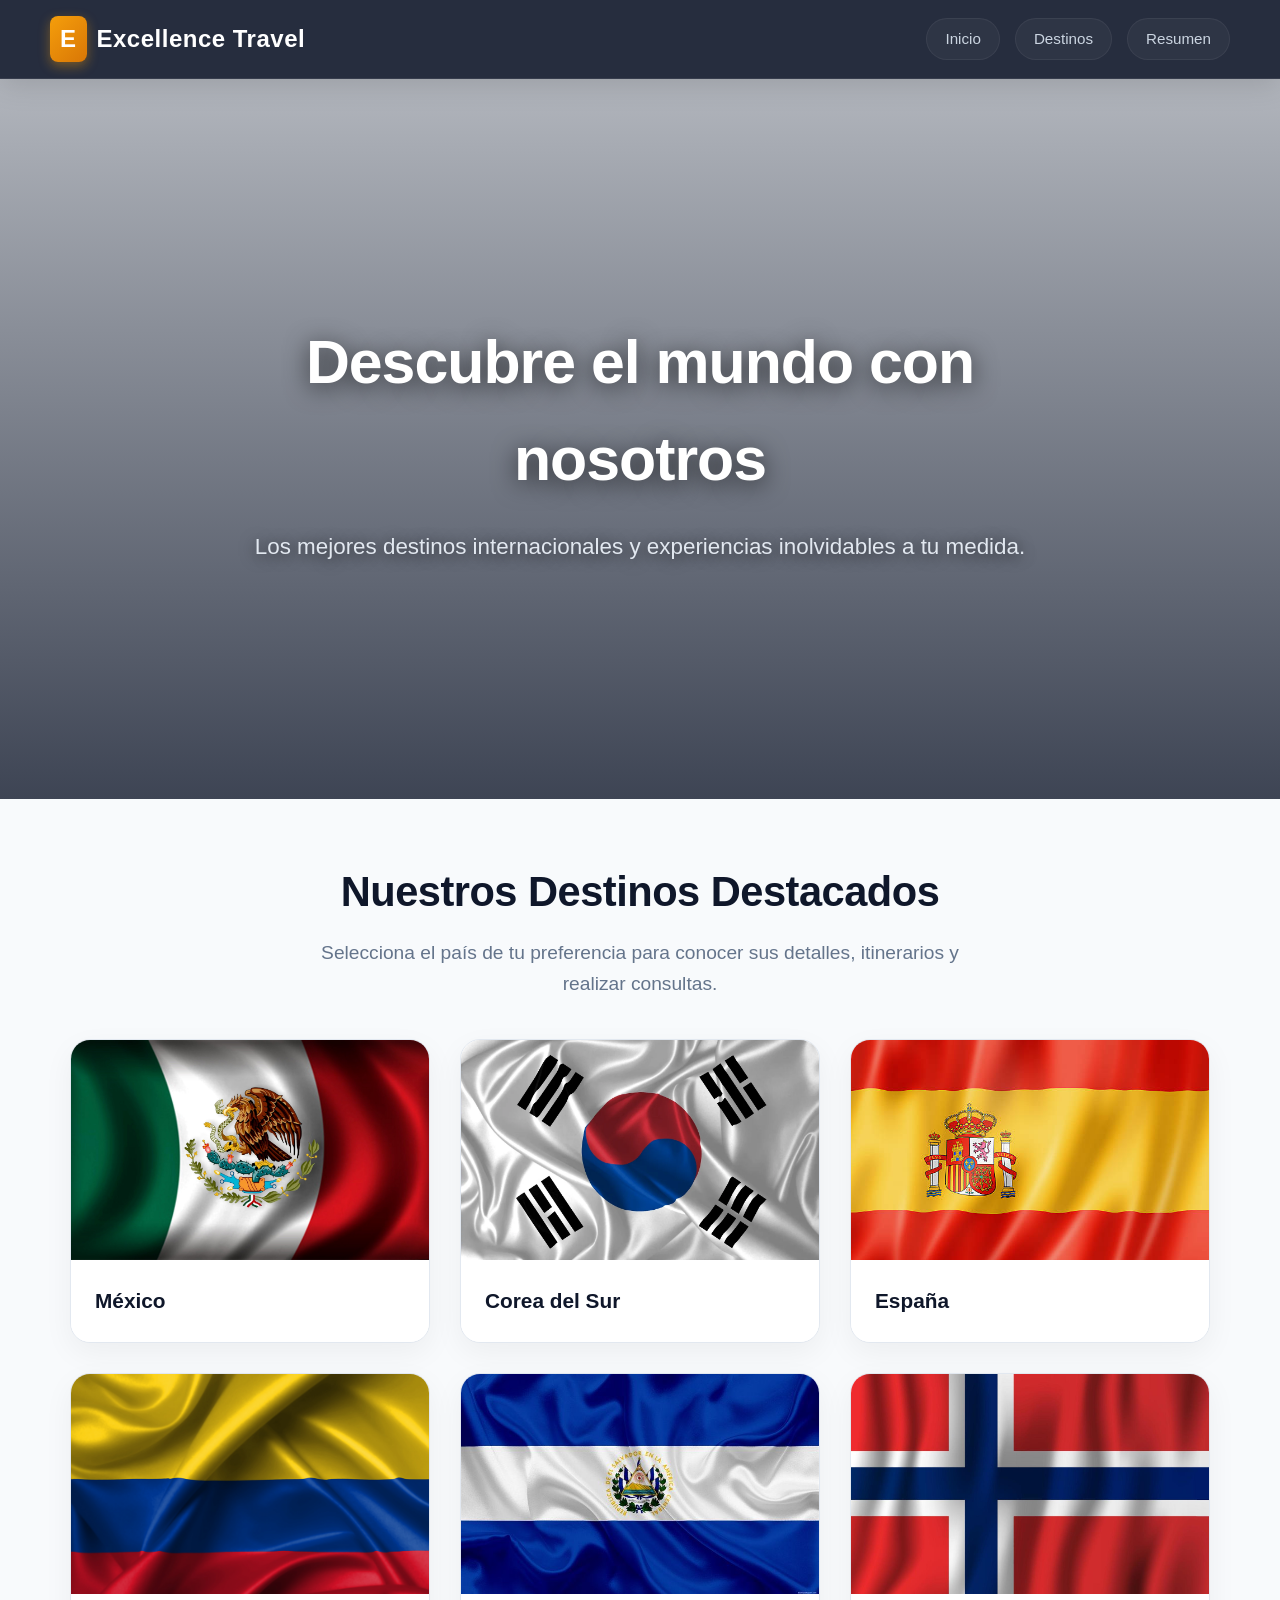
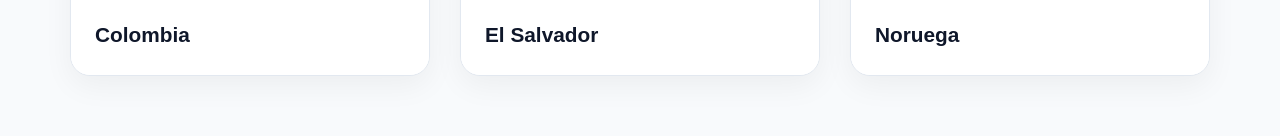
<file: index.html>
<!DOCTYPE html>
<html lang="es">
<head>
    <meta charset="UTF-8">
    <meta name="viewport" content="width=device-width, initial-scale=1.0">
    <title>Excellence Travel - Inicio</title>
    <link rel="stylesheet" href="estilos.css">
</head>
<body>

    <!-- MENÚ SUPERIOR MODERNO -->
    <nav class="menu-superior">
        <a href="index.html" class="menu-logo"><span>E</span> Excellence Travel</a>
        <div class="menu-enlaces">
            <a href="index.html">Inicio</a>
            <a href="Menu.html">Destinos</a>
            <a href="Resumen.html">Resumen</a>
        </div>
    </nav>

    <!-- SECCIÓN DE VIDEO DE FONDO -->
    <header class="hero-video-container">
        <video autoplay muted loop id="video-fondo">
            <source src="video1.mp4" type="video/mp4">
            Tu navegador no soporta la reproducción de video.
        </video>
        <div class="hero-content">
            <h1>Descubre el mundo con nosotros</h1>
            <p>Los mejores destinos internacionales y experiencias inolvidables a tu medida.</p>
        </div>
    </header>

    <!-- CONTENIDO PRINCIPAL: DESTINOS -->
    <main class="contenedor-agencia">
        <section style="margin-bottom: 30px;">
            <h2>Nuestros Destinos Destacados</h2>
            <p>Selecciona el país de tu preferencia para conocer sus detalles, itinerarios y realizar consultas.</p>
        </section>

        <!-- CUADRÍCULA DE PAÍSES -->
        <div class="grid-destinos">
            <a href="pais_1.html" class="tarjeta-destino">
                <img src="MEXICO.jpg" alt="México">
                <span>México</span>
            </a>
            <a href="pais_2.html" class="tarjeta-destino">
                <img src="corea.jpg" alt="Corea">
                <span>Corea del Sur</span>
            </a>
            <a href="pais_3.html" class="tarjeta-destino">
                <img src="españa.jpg" alt="España">
                <span>España</span>
            </a>
            <a href="pais_4.html" class="tarjeta-destino">
                <img src="COLOMBIA.jpg" alt="Colombia">
                <span>Colombia</span>
            </a>
            <a href="pais_5.html" class="tarjeta-destino">
                <img src="salvador.jpg" alt="El Salvador">
                <span>El Salvador</span>
            </a>
            <a href="pais_6.html" class="tarjeta-destino">
                <img src="noruega.jpg" alt="Noruega">
                <span>Noruega</span>
            </a>
        </div>
    </main>

</body>
</html>
</file>
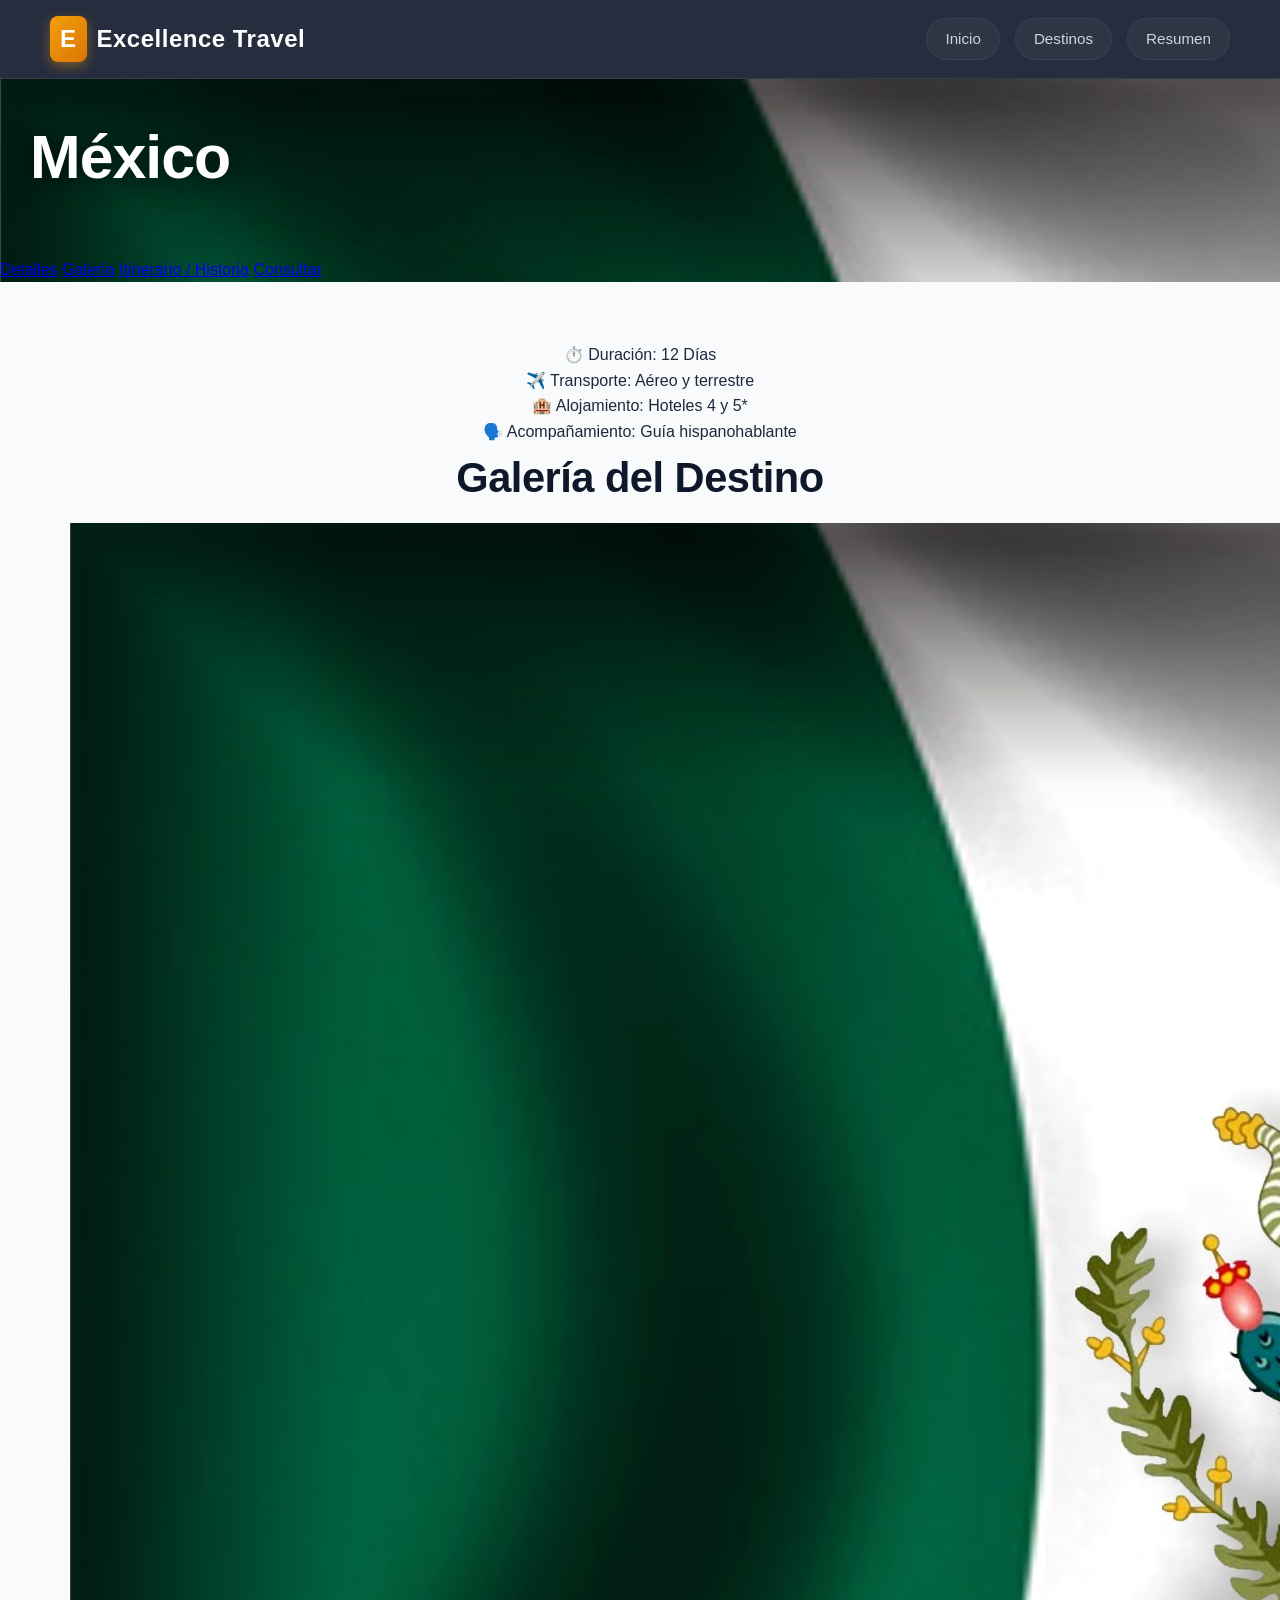
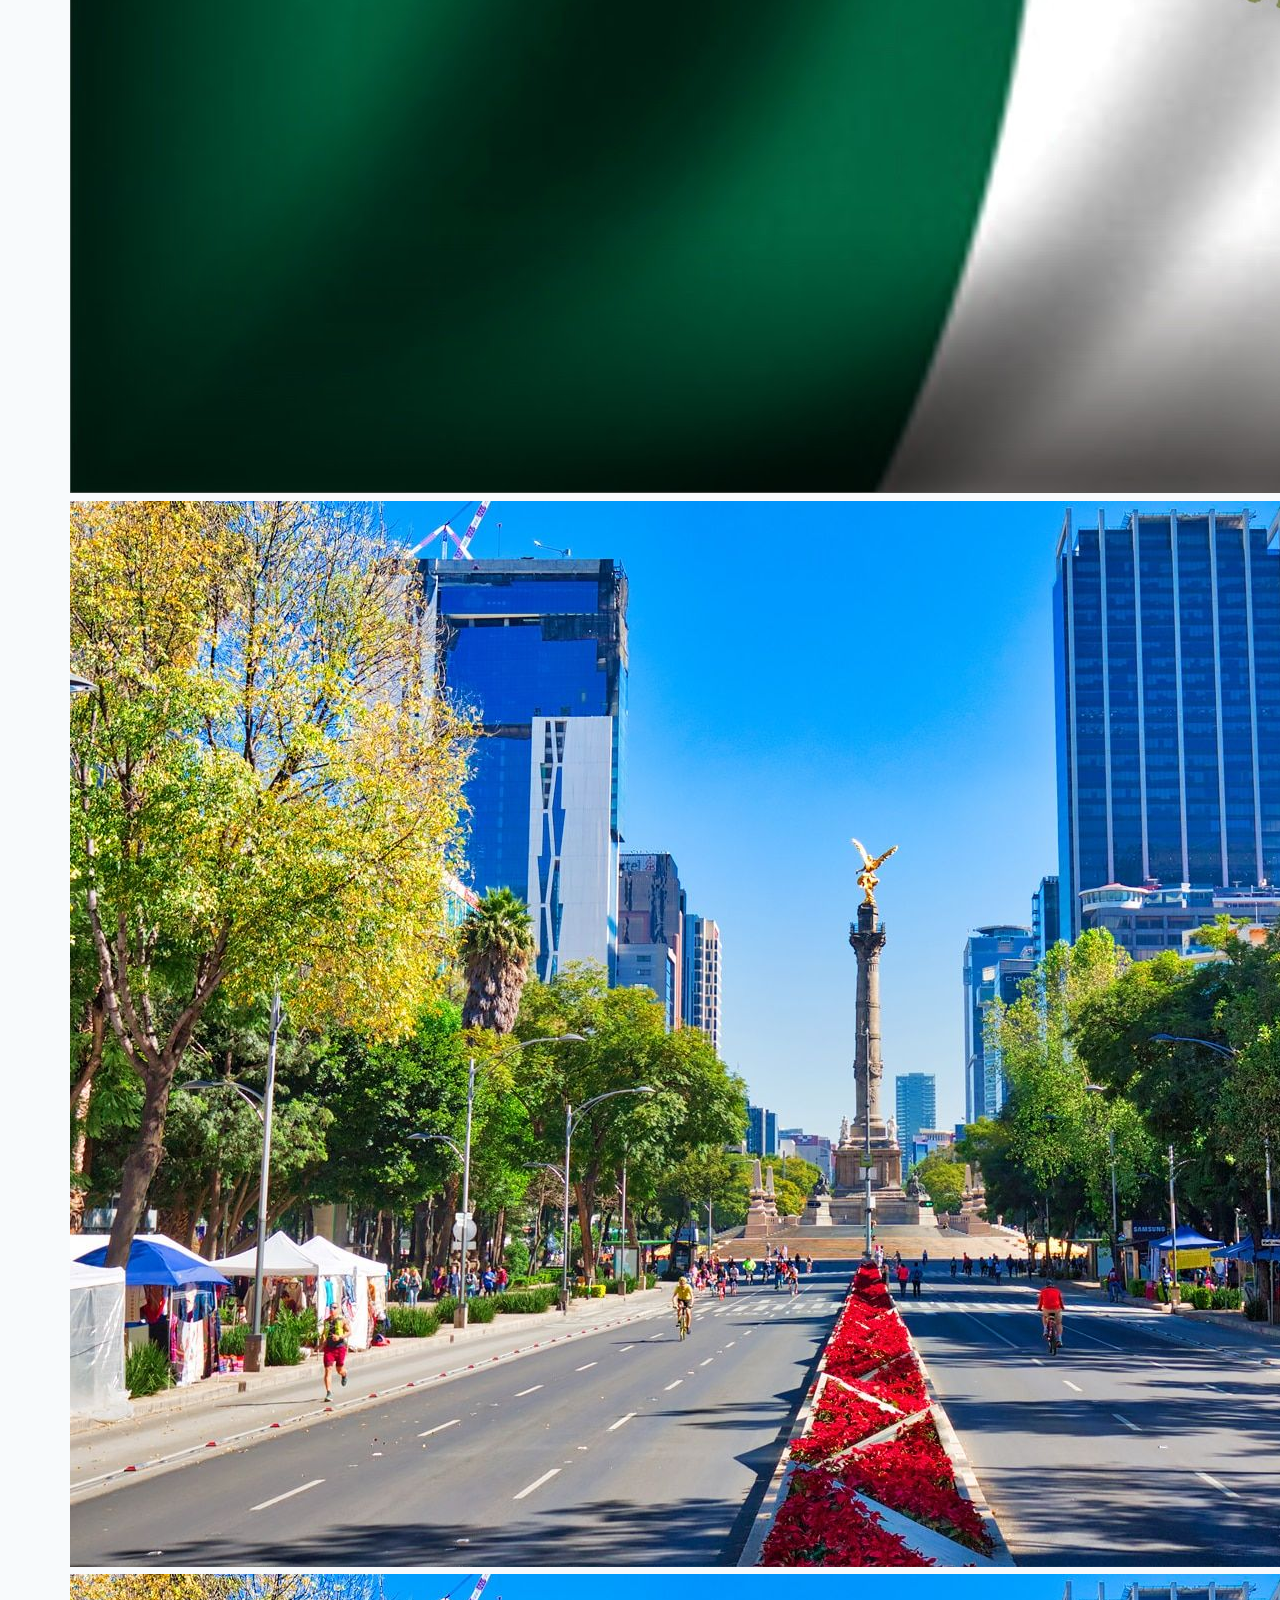
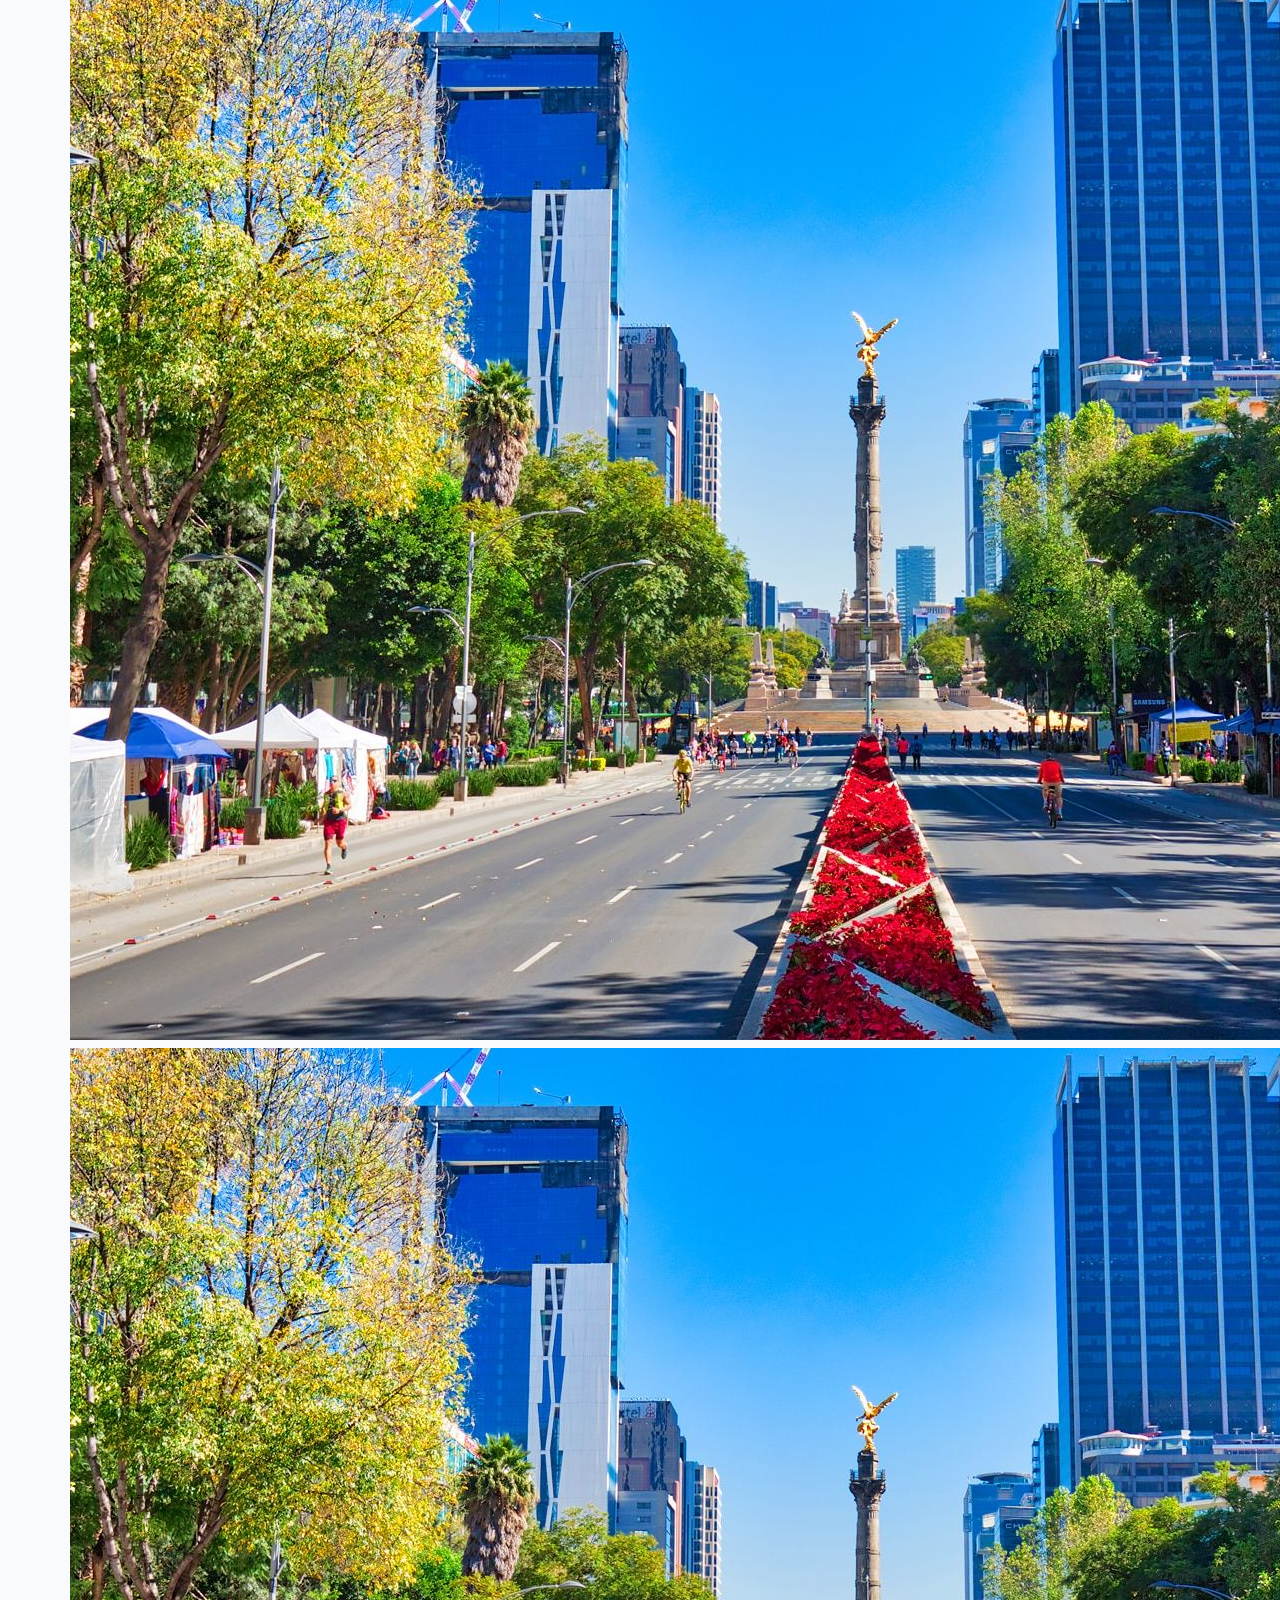
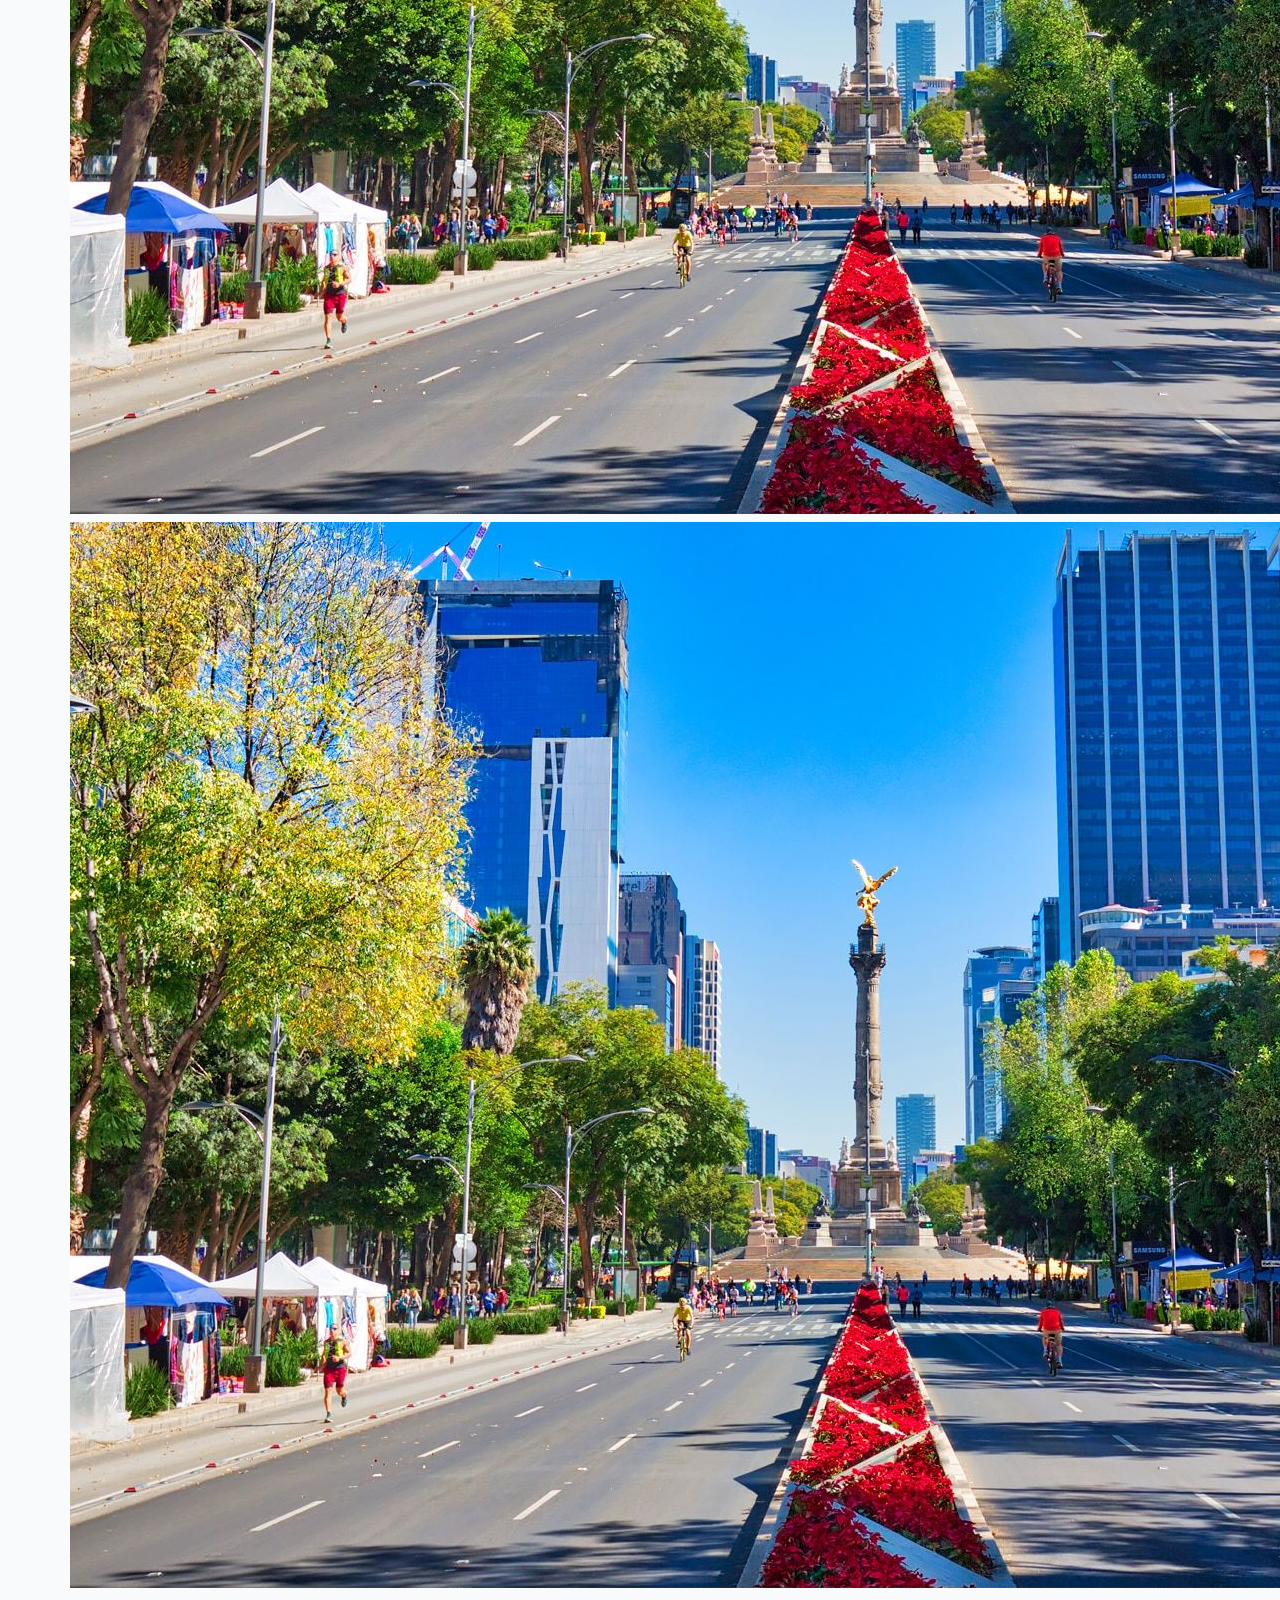
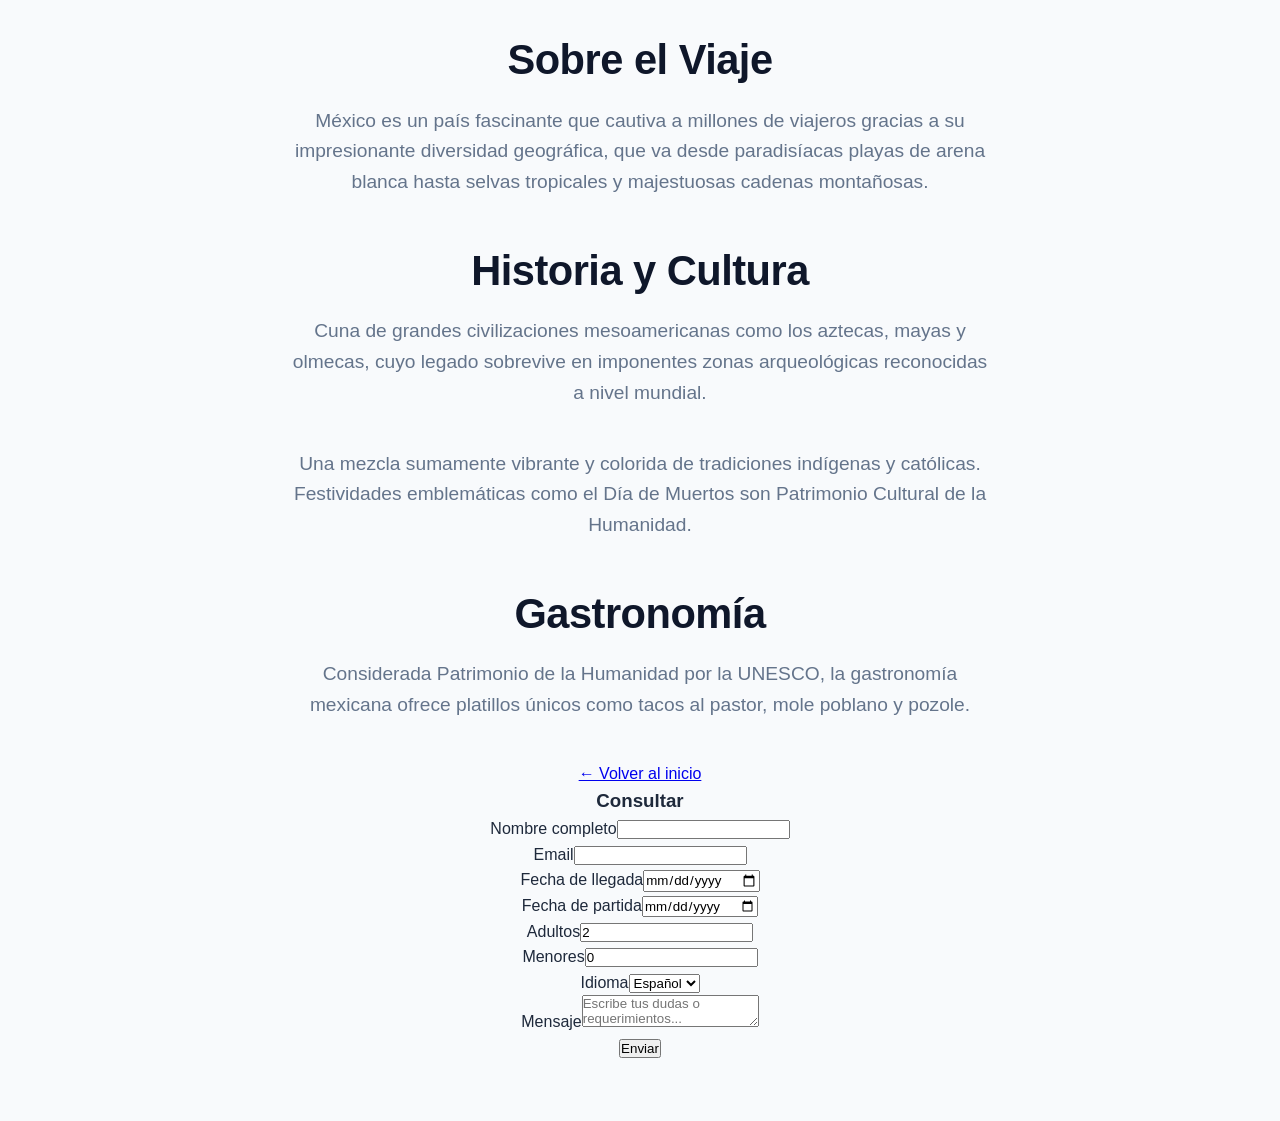
<file: pais_1.html>
<!DOCTYPE html>
<html lang="es">
<head>
    <meta charset="UTF-8">
    <meta name="viewport" content="width=device-width, initial-scale=1.0">
    <title>México - Agencia de Viajes</title>
    <link rel="stylesheet" href="estilos.css">
</head>
<body>
    <nav class="menu-superior">
        <a href="index.html" class="menu-logo"><span>E</span> Excellence Travel</a>
        <div class="menu-enlaces">
            <a href="index.html">Inicio</a>
            <a href="Menu.html">Destinos</a>
            <a href="Resumen.html">Resumen</a>
        </div>
    </nav>

    <header class="hero-banner" style="background-image: url('MEXICO.jpg');">
        <div class="hero-content"><h1>México</h1></div>
        <div class="subnav-banner">
            <a href="#detalles">Detalles</a>
            <a href="#galeria">Galería</a>
            <a href="#historia">Itinerario / Historia</a>
            <a href="#consultar">Consultar</a>
        </div>
    </header>

    <main class="contenedor-agencia">
        <div class="detalles-rapidos" id="detalles">
            <div>⏱️ Duración: <span>12 Días</span></div>
            <div>✈️ Transporte: <span>Aéreo y terrestre</span></div>
            <div>🏨 Alojamiento: <span>Hoteles 4 y 5*</span></div>
            <div>🗣️ Acompañamiento: <span>Guía hispanohablante</span></div>
        </div>

        <div class="grid-layout">
            <div>
                <div class="seccion-bloque" id="galeria">
                    <h2>Galería del Destino</h2>
                    <div class="galeria-principal"><img src="MEXICO.jpg" alt="México"></div>
                    <div class="miniaturas">
                        <img src="imagen_1m.jpg" alt="Miniatura">
                        <img src="imagen_1m.jpg" alt="Miniatura">
                        <img src="imagen_1m.jpg" alt="Miniatura">
                        <img src="imagen_1m.jpg" alt="Miniatura">
                    </div>
                </div>

                <div class="seccion-bloque" id="historia" style="margin-top: 2rem;">
                    <h2>Sobre el Viaje</h2>
                    <p>México es un país fascinante que cautiva a millones de viajeros gracias a su impresionante diversidad geográfica, que va desde paradisíacas playas de arena blanca hasta selvas tropicales y majestuosas cadenas montañosas.</p>
                    <h2>Historia y Cultura</h2>
                    <p>Cuna de grandes civilizaciones mesoamericanas como los aztecas, mayas y olmecas, cuyo legado sobrevive en imponentes zonas arqueológicas reconocidas a nivel mundial.</p>
                    <p>Una mezcla sumamente vibrante y colorida de tradiciones indígenas y católicas. Festividades emblemáticas como el Día de Muertos son Patrimonio Cultural de la Humanidad.</p>
                    <h2>Gastronomía</h2>
                    <p>Considerada Patrimonio de la Humanidad por la UNESCO, la gastronomía mexicana ofrece platillos únicos como tacos al pastor, mole poblano y pozole.</p>
                </div>
                <div style="margin-top: 2rem;"><a href="index.html" class="btn-volver-atras">← Volver al inicio</a></div>
            </div>

            <div>
                <div class="caja-consultar" id="consultar">
                    <h3>Consultar</h3>
                    <form action="#" method="POST">
                        <div class="form-group"><label>Nombre completo</label><input type="text" required></div>
                        <div class="form-group"><label>Email</label><input type="email" required></div>
                        <div class="form-row">
                            <div class="form-group"><label>Fecha de llegada</label><input type="date"></div>
                            <div class="form-group"><label>Fecha de partida</label><input type="date"></div>
                        </div>
                        <div class="form-row">
                            <div class="form-group"><label>Adultos</label><input type="number" value="2" min="1"></div>
                            <div class="form-group"><label>Menores</label><input type="number" value="0" min="0"></div>
                        </div>
                        <div class="form-group"><label>Idioma</label><select><option>Español</option><option>Inglés</option></select></div>
                        <div class="form-group"><label>Mensaje</label><textarea placeholder="Escribe tus dudas o requerimientos..."></textarea></div>
                        <button type="submit" class="btn-enviar">Enviar</button>
                    </form>
                </div>
            </div>
        </div>
    </main>
</body>
</html>
</file>
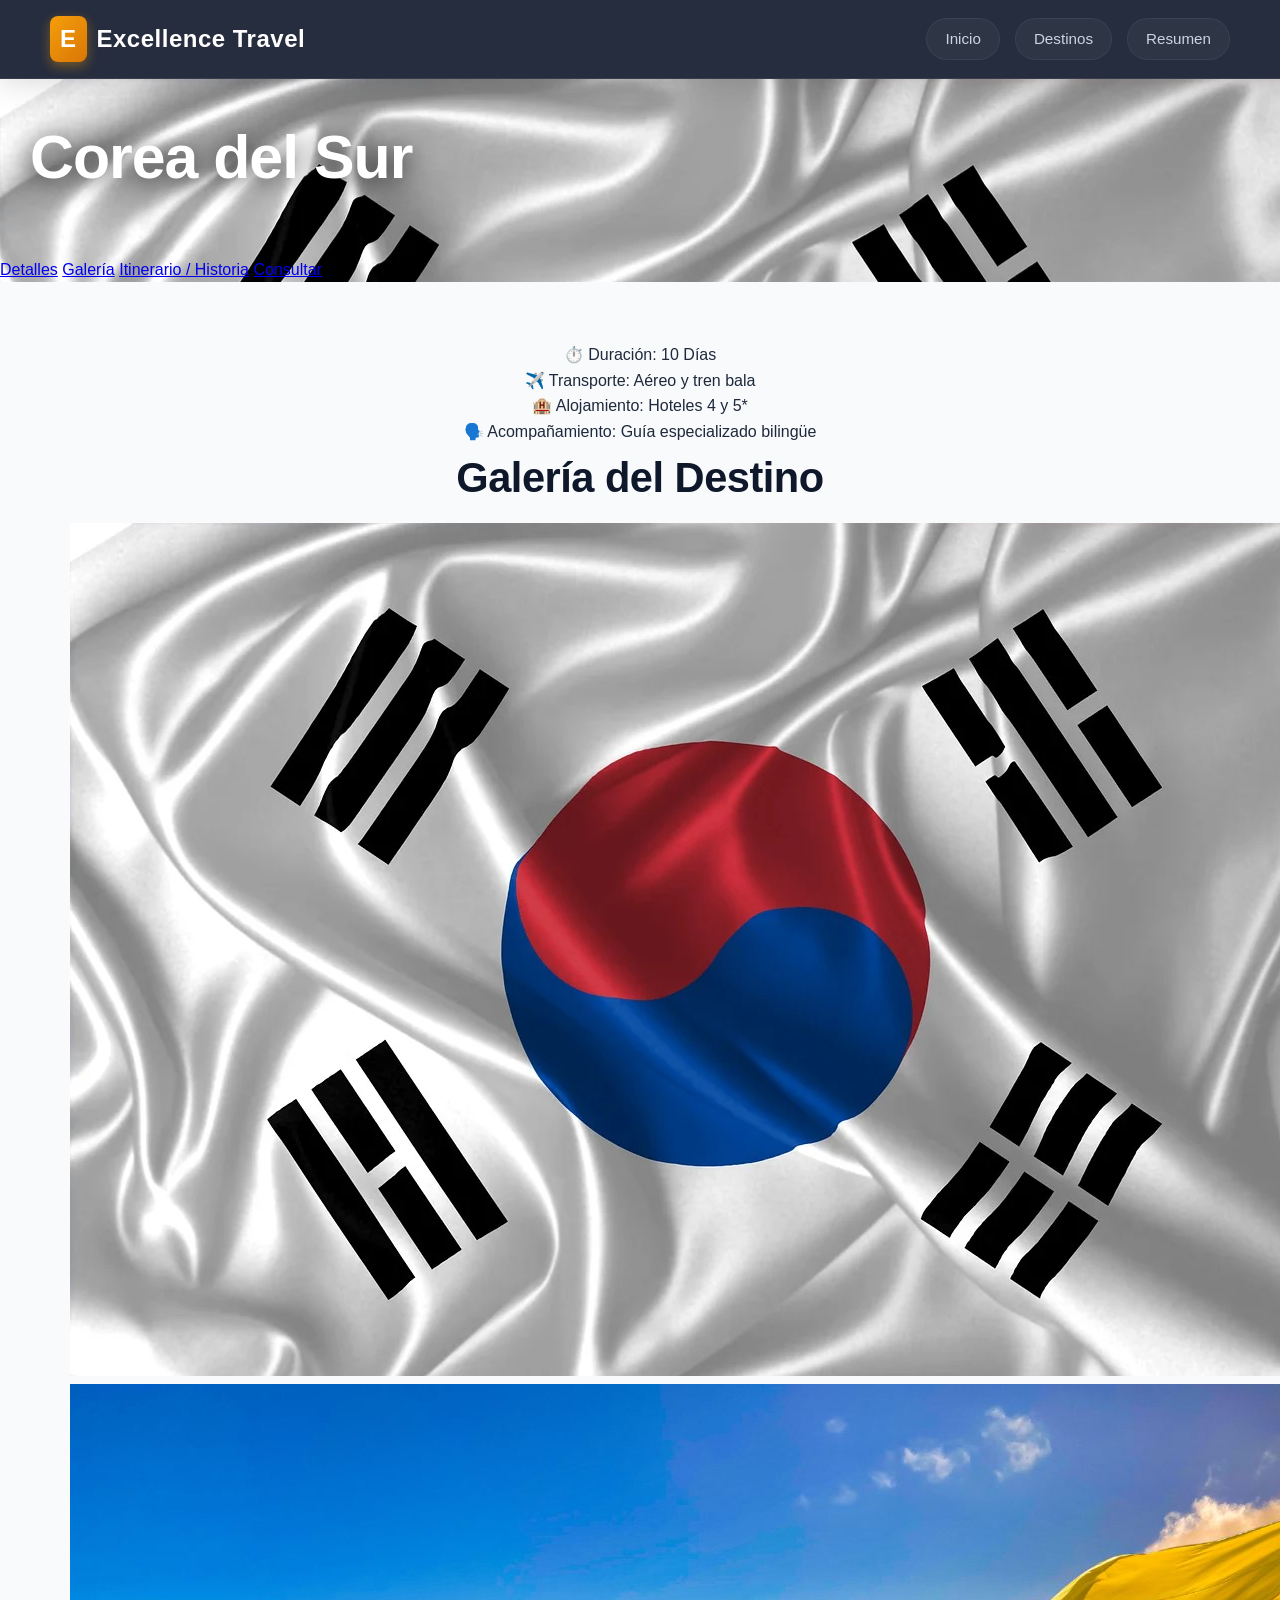
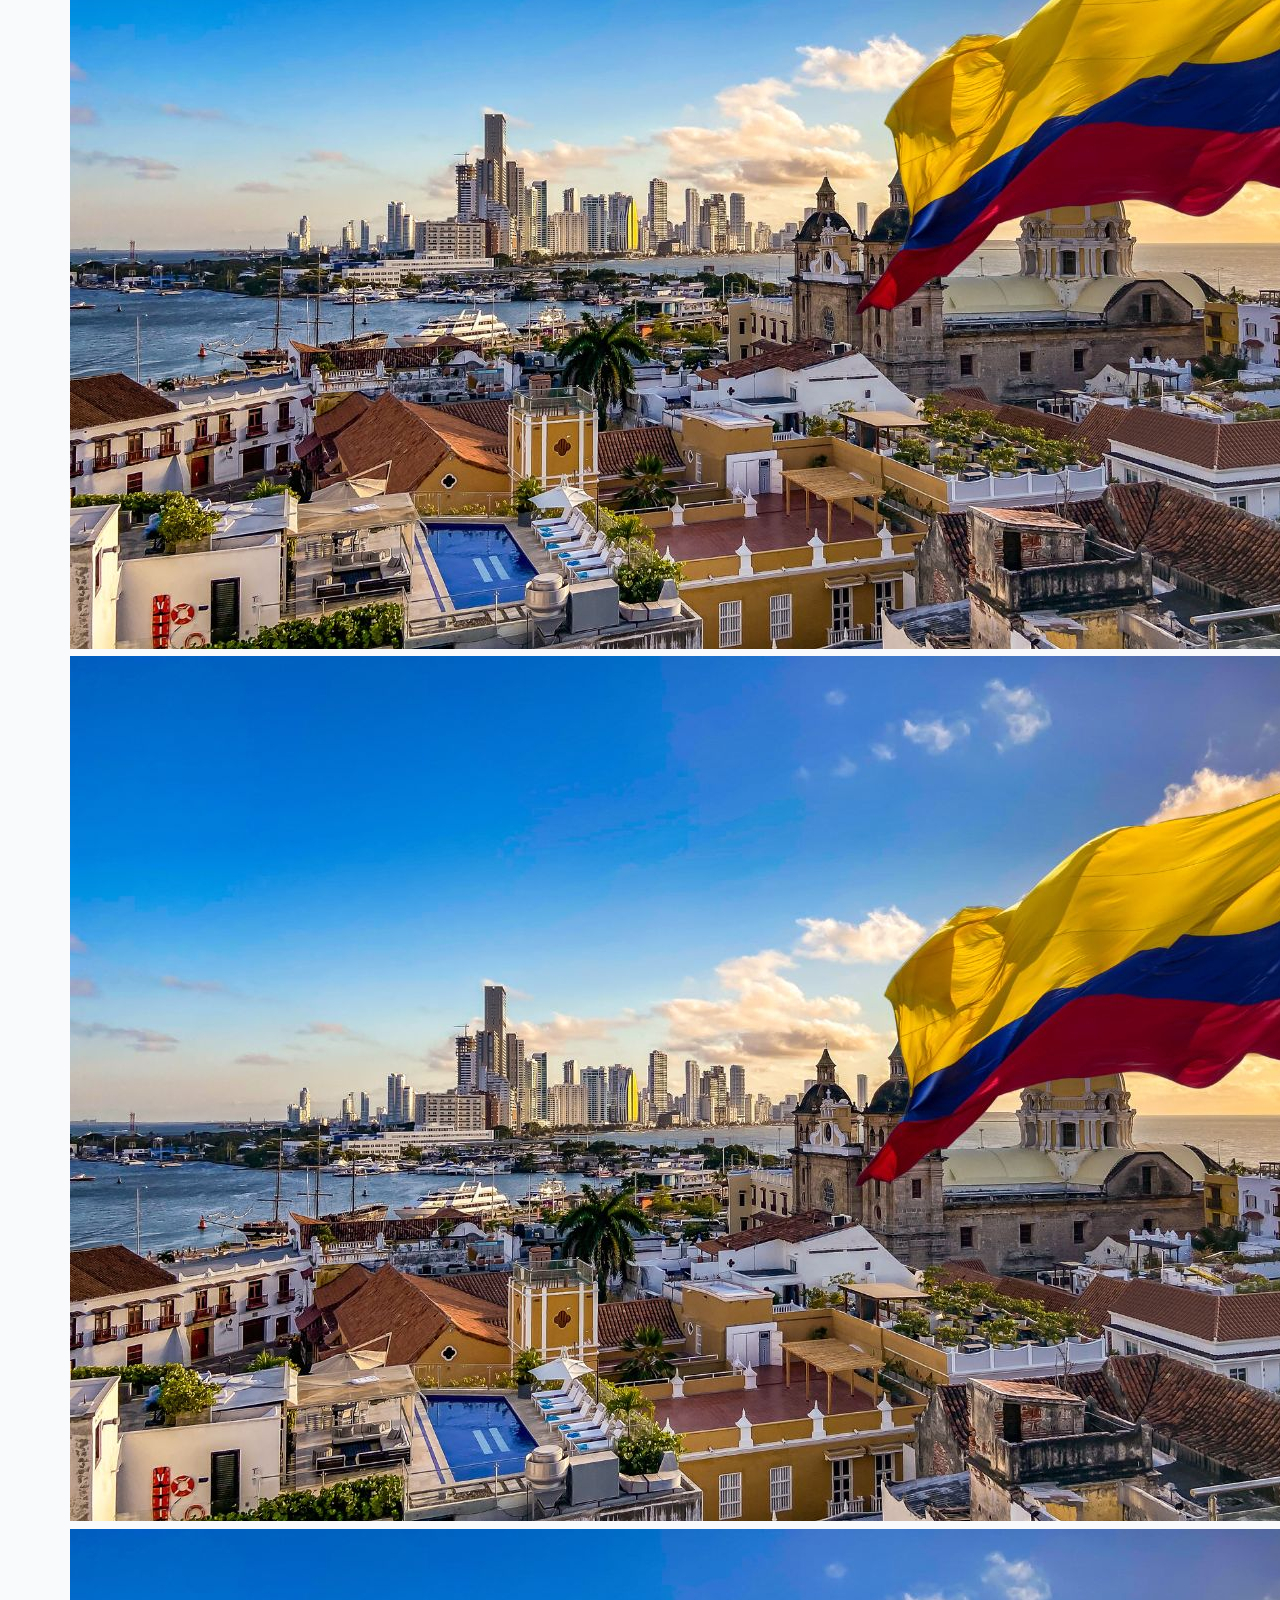
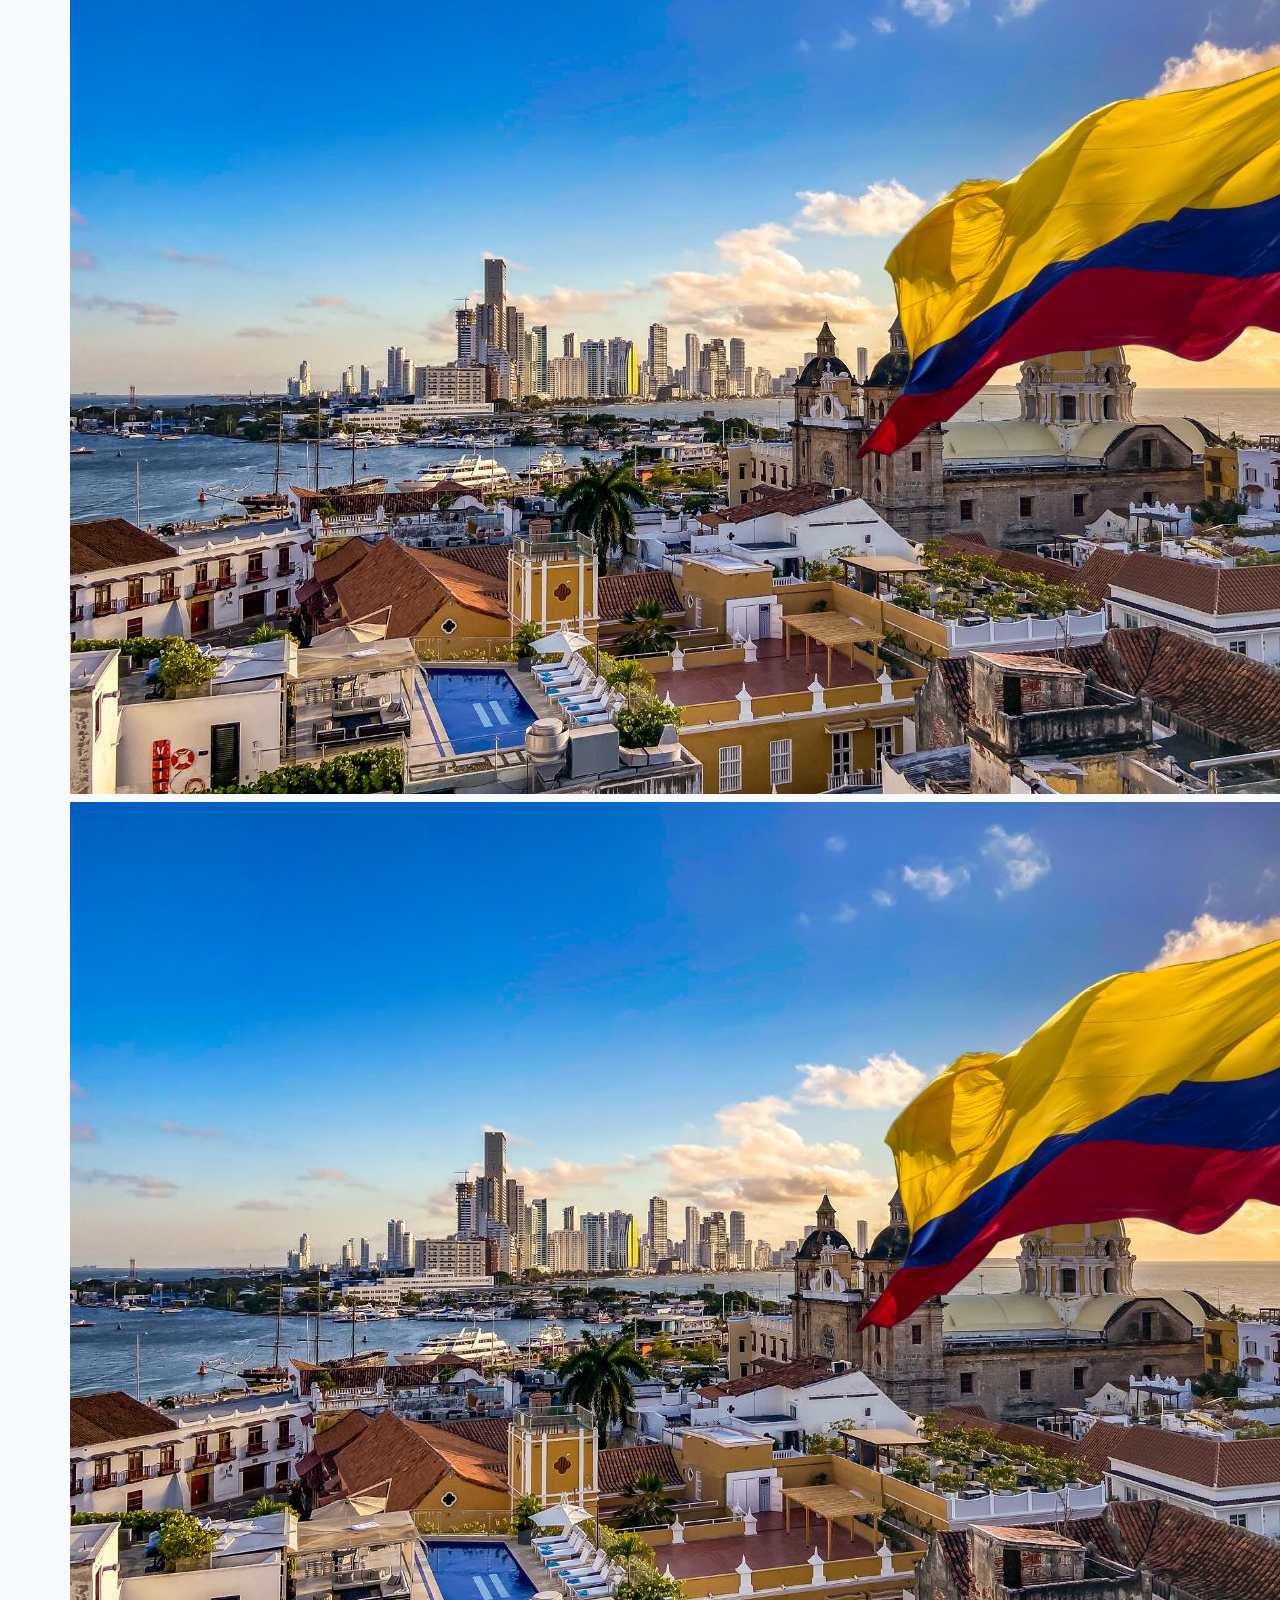
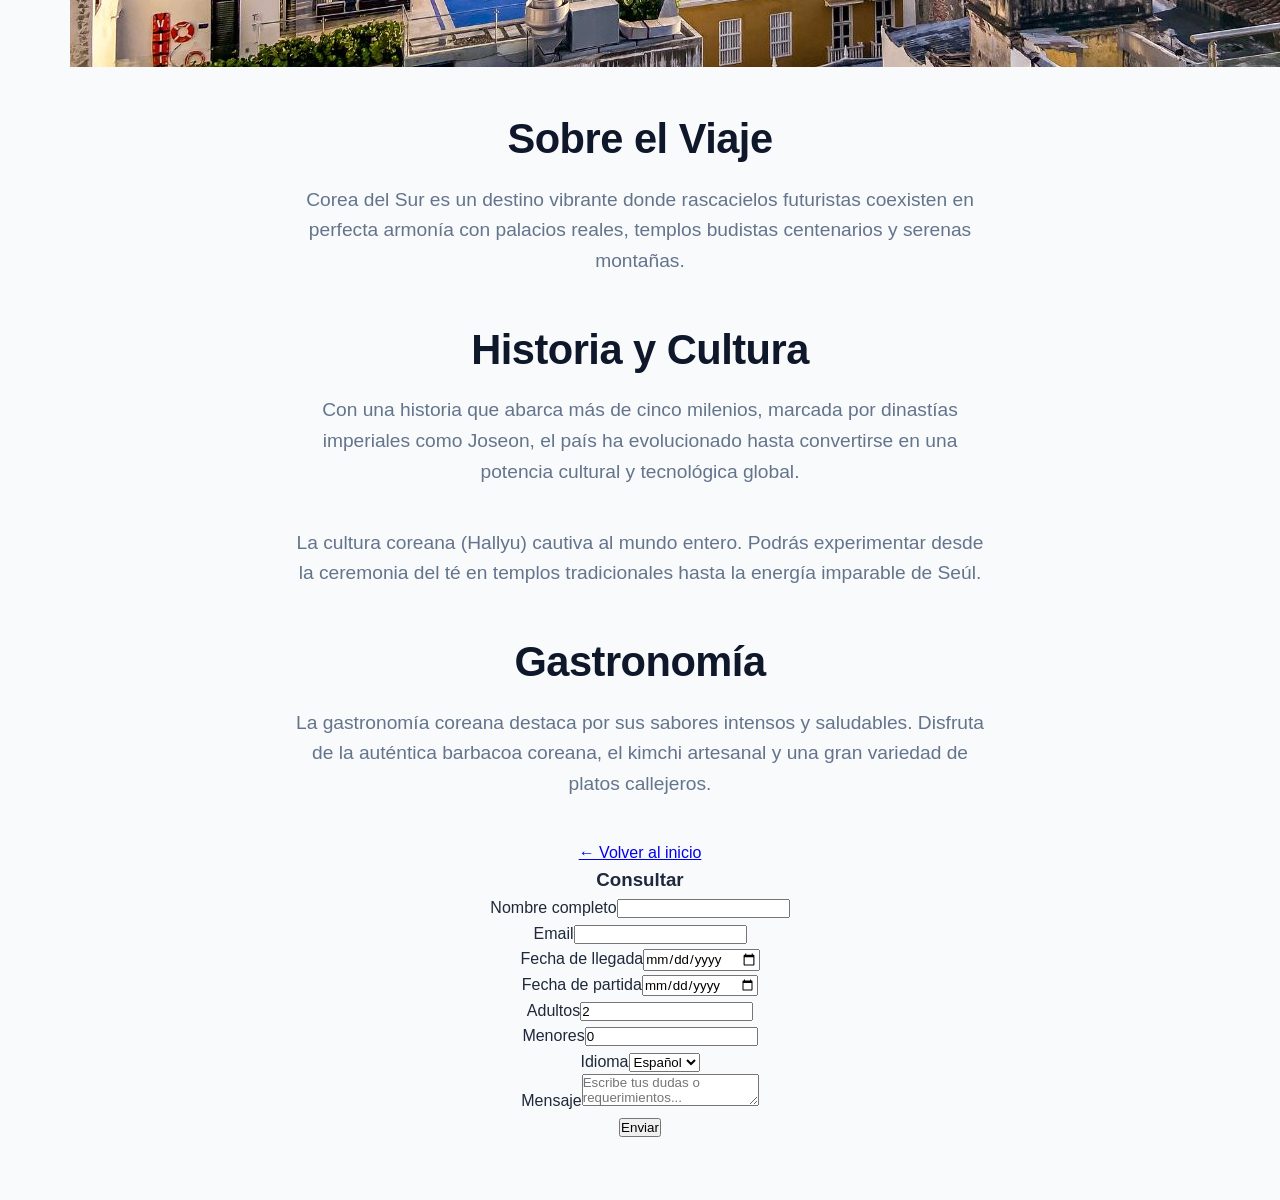
<file: pais_2.html>
<!DOCTYPE html>
<html lang="es">
<head>
    <meta charset="UTF-8">
    <meta name="viewport" content="width=device-width, initial-scale=1.0">
    <title>Corea del Sur - Agencia de Viajes</title>
    <link rel="stylesheet" href="estilos.css">
</head>
<body>
    <nav class="menu-superior">
        <a href="index.html" class="menu-logo"><span>E</span> Excellence Travel</a>
        <div class="menu-enlaces">
            <a href="index.html">Inicio</a>
            <a href="Menu.html">Destinos</a>
            <a href="Resumen.html">Resumen</a>
        </div>
    </nav>

    <header class="hero-banner" style="background-image: url('corea.jpg');">
        <div class="hero-content"><h1>Corea del Sur</h1></div>
        <div class="subnav-banner">
            <a href="#detalles">Detalles</a>
            <a href="#galeria">Galería</a>
            <a href="#historia">Itinerario / Historia</a>
            <a href="#consultar">Consultar</a>
        </div>
    </header>

    <main class="contenedor-agencia">
        <div class="detalles-rapidos" id="detalles">
            <div>⏱️ Duración: <span>10 Días</span></div>
            <div>✈️ Transporte: <span>Aéreo y tren bala</span></div>
            <div>🏨 Alojamiento: <span>Hoteles 4 y 5*</span></div>
            <div>🗣️ Acompañamiento: <span>Guía especializado bilingüe</span></div>
        </div>

        <div class="grid-layout">
            <div>
                <div class="seccion-bloque" id="galeria">
                    <h2>Galería del Destino</h2>
                    <div class="galeria-principal"><img src="corea.jpg" alt="Corea del Sur"></div>
                    <div class="miniaturas">
                        <img src="imagen_4co.jpg" alt="Miniatura">
                        <img src="imagen_4co.jpg" alt="Miniatura">
                        <img src="imagen_4co.jpg" alt="Miniatura">
                        <img src="imagen_4co.jpg" alt="Miniatura">
                    </div>
                </div>

                <div class="seccion-bloque" id="historia" style="margin-top: 2rem;">
                    <h2>Sobre el Viaje</h2>
                    <p>Corea del Sur es un destino vibrante donde rascacielos futuristas coexisten en perfecta armonía con palacios reales, templos budistas centenarios y serenas montañas.</p>
                    <h2>Historia y Cultura</h2>
                    <p>Con una historia que abarca más de cinco milenios, marcada por dinastías imperiales como Joseon, el país ha evolucionado hasta convertirse en una potencia cultural y tecnológica global.</p>
                    <p>La cultura coreana (Hallyu) cautiva al mundo entero. Podrás experimentar desde la ceremonia del té en templos tradicionales hasta la energía imparable de Seúl.</p>
                    <h2>Gastronomía</h2>
                    <p>La gastronomía coreana destaca por sus sabores intensos y saludables. Disfruta de la auténtica barbacoa coreana, el kimchi artesanal y una gran variedad de platos callejeros.</p>
                </div>
                <div style="margin-top: 2rem;"><a href="index.html" class="btn-volver-atras">← Volver al inicio</a></div>
            </div>

            <div>
                <div class="caja-consultar" id="consultar">
                    <h3>Consultar</h3>
                    <form action="#" method="POST">
                        <div class="form-group"><label>Nombre completo</label><input type="text" required></div>
                        <div class="form-group"><label>Email</label><input type="email" required></div>
                        <div class="form-row">
                            <div class="form-group"><label>Fecha de llegada</label><input type="date"></div>
                            <div class="form-group"><label>Fecha de partida</label><input type="date"></div>
                        </div>
                        <div class="form-row">
                            <div class="form-group"><label>Adultos</label><input type="number" value="2" min="1"></div>
                            <div class="form-group"><label>Menores</label><input type="number" value="0" min="0"></div>
                        </div>
                        <div class="form-group"><label>Idioma</label><select><option>Español</option><option>Inglés</option></select></div>
                        <div class="form-group"><label>Mensaje</label><textarea placeholder="Escribe tus dudas o requerimientos..."></textarea></div>
                        <button type="submit" class="btn-enviar">Enviar</button>
                    </form>
                </div>
            </div>
        </div>
    </main>
</body>
</html>
</file>
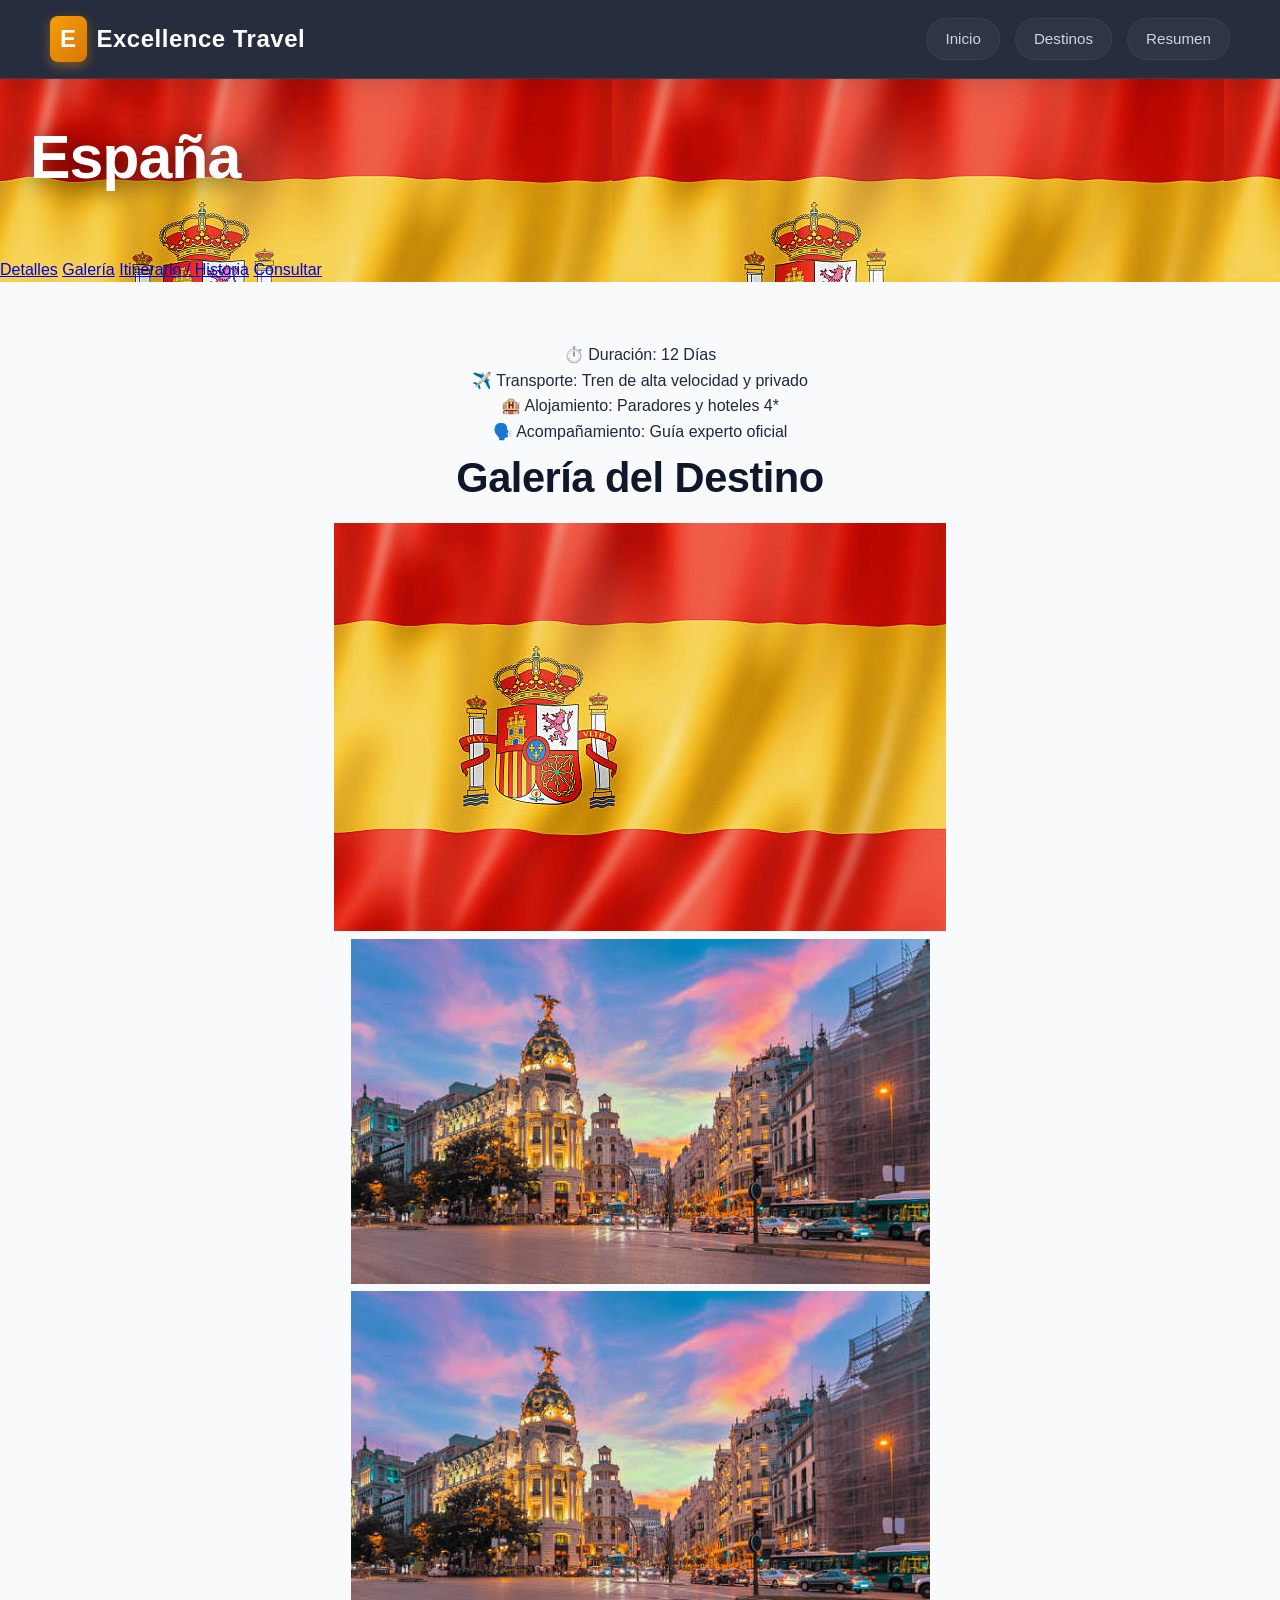
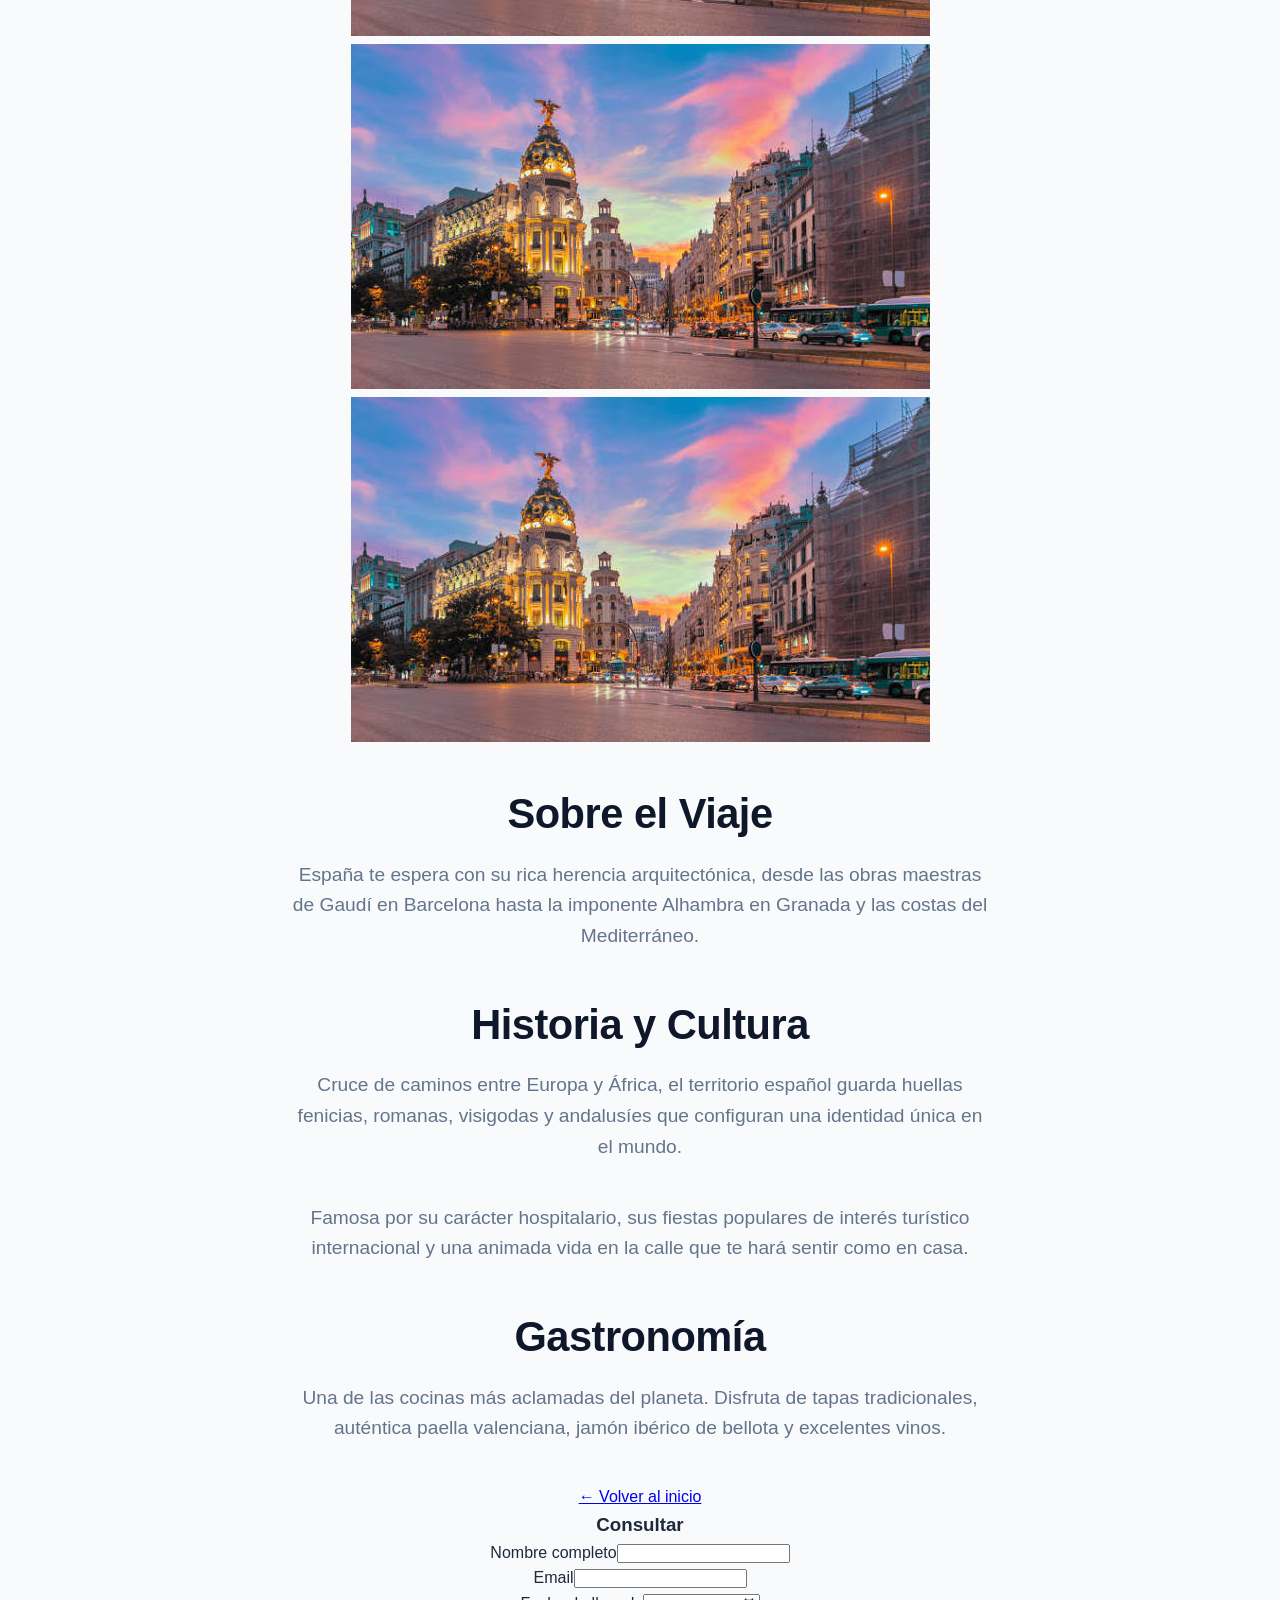
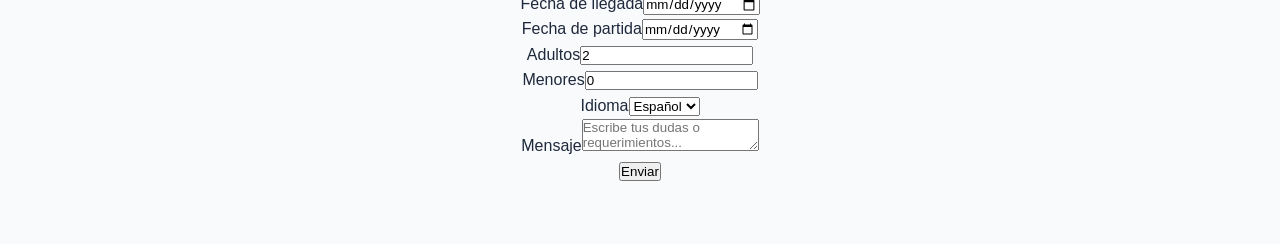
<file: pais_3.html>
<!DOCTYPE html>
<html lang="es">
<head>
    <meta charset="UTF-8">
    <meta name="viewport" content="width=device-width, initial-scale=1.0">
    <title>España - Agencia de Viajes</title>
    <link rel="stylesheet" href="estilos.css">
</head>
<body>
    <nav class="menu-superior">
        <a href="index.html" class="menu-logo"><span>E</span> Excellence Travel</a>
        <div class="menu-enlaces">
            <a href="index.html">Inicio</a>
            <a href="Menu.html">Destinos</a>
            <a href="Resumen.html">Resumen</a>
        </div>
    </nav>

    <header class="hero-banner" style="background-image: url('españa.jpg');">
        <div class="hero-content"><h1>España</h1></div>
        <div class="subnav-banner">
            <a href="#detalles">Detalles</a>
            <a href="#galeria">Galería</a>
            <a href="#historia">Itinerario / Historia</a>
            <a href="#consultar">Consultar</a>
        </div>
    </header>

    <main class="contenedor-agencia">
        <div class="detalles-rapidos" id="detalles">
            <div>⏱️ Duración: <span>12 Días</span></div>
            <div>✈️ Transporte: <span>Tren de alta velocidad y privado</span></div>
            <div>🏨 Alojamiento: <span>Paradores y hoteles 4*</span></div>
            <div>🗣️ Acompañamiento: <span>Guía experto oficial</span></div>
        </div>

        <div class="grid-layout">
            <div>
                <div class="seccion-bloque" id="galeria">
                    <h2>Galería del Destino</h2>
                    <div class="galeria-principal"><img src="españa.jpg" alt="España"></div>
                    <div class="miniaturas">
                        <img src="imagen_3e.jpg" alt="Miniatura">
                        <img src="imagen_3e.jpg" alt="Miniatura">
                        <img src="imagen_3e.jpg" alt="Miniatura">
                        <img src="imagen_3e.jpg" alt="Miniatura">
                    </div>
                </div>

                <div class="seccion-bloque" id="historia" style="margin-top: 2rem;">
                    <h2>Sobre el Viaje</h2>
                    <p>España te espera con su rica herencia arquitectónica, desde las obras maestras de Gaudí en Barcelona hasta la imponente Alhambra en Granada y las costas del Mediterráneo.</p>
                    <h2>Historia y Cultura</h2>
                    <p>Cruce de caminos entre Europa y África, el territorio español guarda huellas fenicias, romanas, visigodas y andalusíes que configuran una identidad única en el mundo.</p>
                    <p>Famosa por su carácter hospitalario, sus fiestas populares de interés turístico internacional y una animada vida en la calle que te hará sentir como en casa.</p>
                    <h2>Gastronomía</h2>
                    <p>Una de las cocinas más aclamadas del planeta. Disfruta de tapas tradicionales, auténtica paella valenciana, jamón ibérico de bellota y excelentes vinos.</p>
                </div>
                <div style="margin-top: 2rem;"><a href="index.html" class="btn-volver-atras">← Volver al inicio</a></div>
            </div>

            <div>
                <div class="caja-consultar" id="consultar">
                    <h3>Consultar</h3>
                    <form action="#" method="POST">
                        <div class="form-group"><label>Nombre completo</label><input type="text" required></div>
                        <div class="form-group"><label>Email</label><input type="email" required></div>
                        <div class="form-row">
                            <div class="form-group"><label>Fecha de llegada</label><input type="date"></div>
                            <div class="form-group"><label>Fecha de partida</label><input type="date"></div>
                        </div>
                        <div class="form-row">
                            <div class="form-group"><label>Adultos</label><input type="number" value="2" min="1"></div>
                            <div class="form-group"><label>Menores</label><input type="number" value="0" min="0"></div>
                        </div>
                        <div class="form-group"><label>Idioma</label><select><option>Español</option><option>Inglés</option></select></div>
                        <div class="form-group"><label>Mensaje</label><textarea placeholder="Escribe tus dudas o requerimientos..."></textarea></div>
                        <button type="submit" class="btn-enviar">Enviar</button>
                    </form>
                </div>
            </div>
        </div>
    </main>
</body>
</html>
</file>
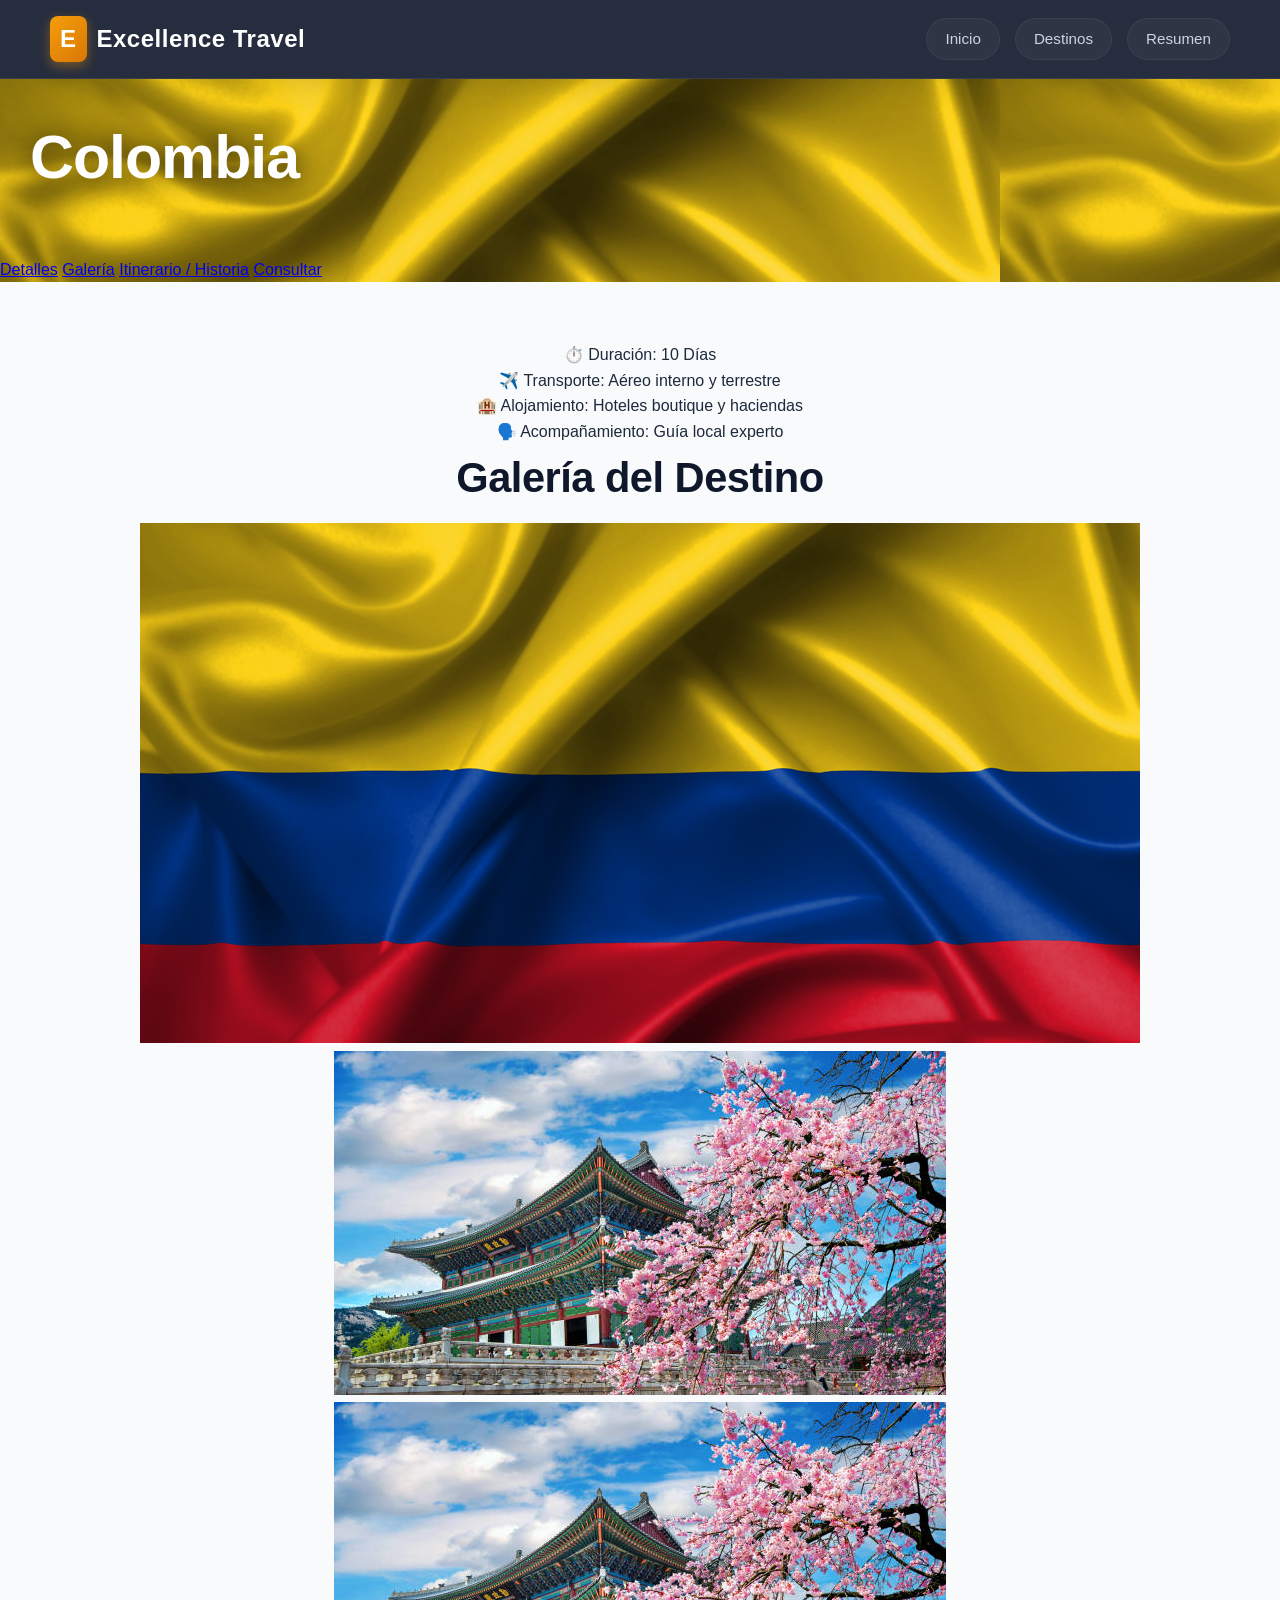
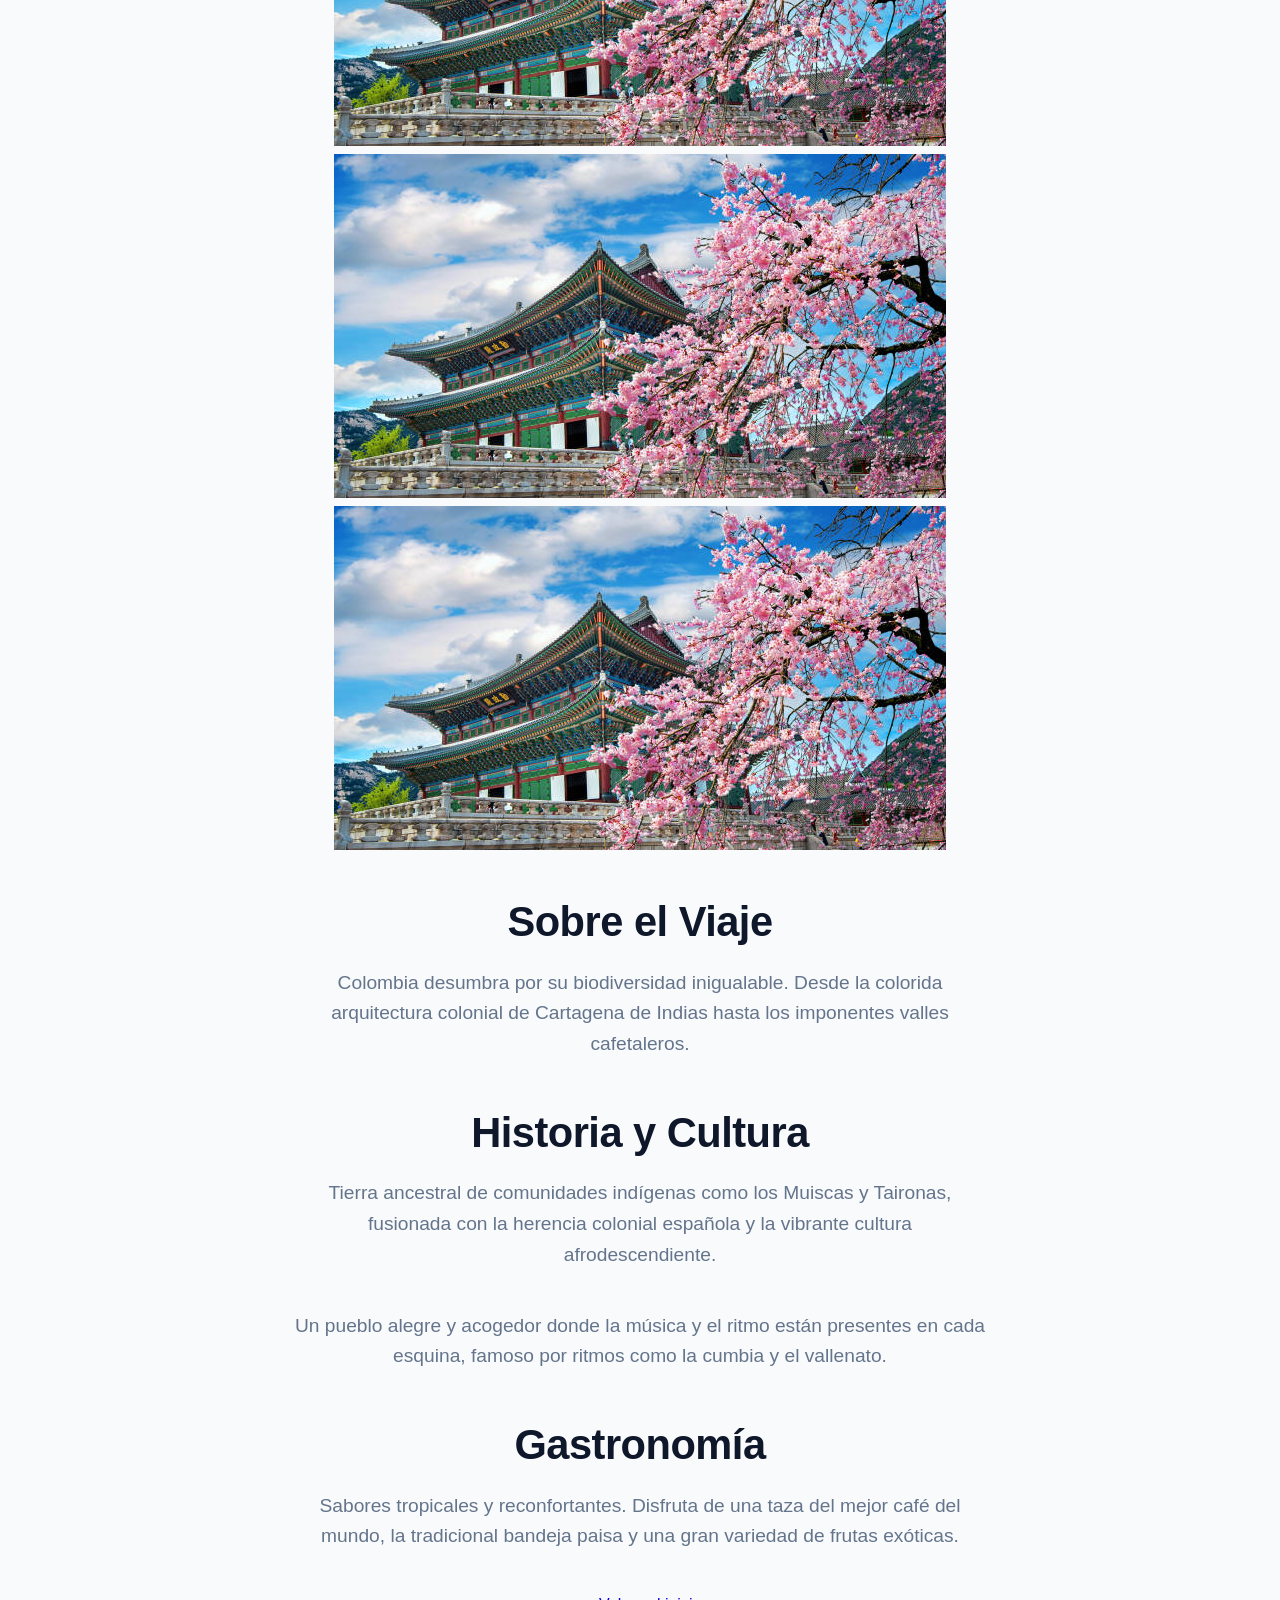
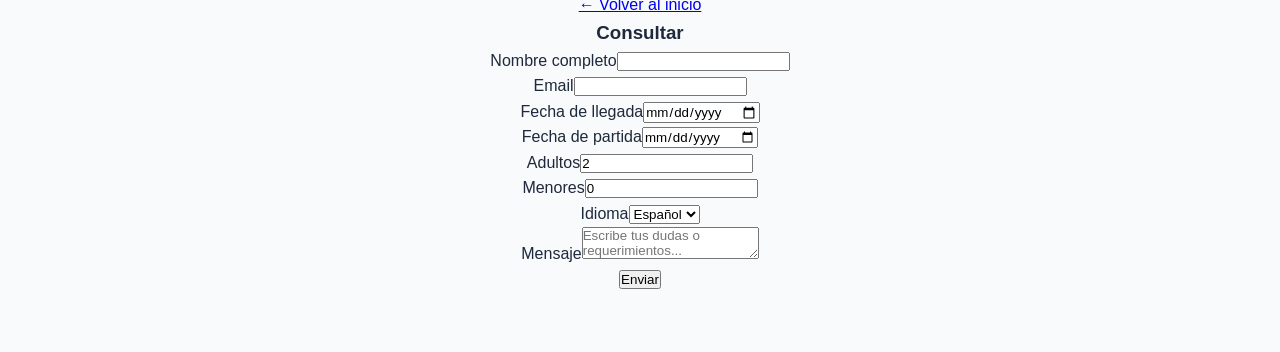
<file: pais_4.html>
<!DOCTYPE html>
<html lang="es">
<head>
    <meta charset="UTF-8">
    <meta name="viewport" content="width=device-width, initial-scale=1.0">
    <title>Colombia - Agencia de Viajes</title>
    <link rel="stylesheet" href="estilos.css">
</head>
<body>
    <nav class="menu-superior">
        <a href="index.html" class="menu-logo"><span>E</span> Excellence Travel</a>
        <div class="menu-enlaces">
            <a href="index.html">Inicio</a>
            <a href="Menu.html">Destinos</a>
            <a href="Resumen.html">Resumen</a>
        </div>
    </nav>

    <header class="hero-banner" style="background-image: url('COLOMBIA.jpg');">
        <div class="hero-content"><h1>Colombia</h1></div>
        <div class="subnav-banner">
            <a href="#detalles">Detalles</a>
            <a href="#galeria">Galería</a>
            <a href="#historia">Itinerario / Historia</a>
            <a href="#consultar">Consultar</a>
        </div>
    </header>

    <main class="contenedor-agencia">
        <div class="detalles-rapidos" id="detalles">
            <div>⏱️ Duración: <span>10 Días</span></div>
            <div>✈️ Transporte: <span>Aéreo interno y terrestre</span></div>
            <div>🏨 Alojamiento: <span>Hoteles boutique y haciendas</span></div>
            <div>🗣️ Acompañamiento: <span>Guía local experto</span></div>
        </div>

        <div class="grid-layout">
            <div>
                <div class="seccion-bloque" id="galeria">
                    <h2>Galería del Destino</h2>
                    <div class="galeria-principal"><img src="COLOMBIA.jpg" alt="Colombia"></div>
                    <div class="miniaturas">
                        <img src="imagen_2c.jpg" alt="Miniatura">
                        <img src="imagen_2c.jpg" alt="Miniatura">
                        <img src="imagen_2c.jpg" alt="Miniatura">
                        <img src="imagen_2c.jpg" alt="Miniatura">
                    </div>
                </div>

                <div class="seccion-bloque" id="historia" style="margin-top: 2rem;">
                    <h2>Sobre el Viaje</h2>
                    <p>Colombia desumbra por su biodiversidad inigualable. Desde la colorida arquitectura colonial de Cartagena de Indias hasta los imponentes valles cafetaleros.</p>
                    <h2>Historia y Cultura</h2>
                    <p>Tierra ancestral de comunidades indígenas como los Muiscas y Taironas, fusionada con la herencia colonial española y la vibrante cultura afrodescendiente.</p>
                    <p>Un pueblo alegre y acogedor donde la música y el ritmo están presentes en cada esquina, famoso por ritmos como la cumbia y el vallenato.</p>
                    <h2>Gastronomía</h2>
                    <p>Sabores tropicales y reconfortantes. Disfruta de una taza del mejor café del mundo, la tradicional bandeja paisa y una gran variedad de frutas exóticas.</p>
                </div>
                <div style="margin-top: 2rem;"><a href="index.html" class="btn-volver-atras">← Volver al inicio</a></div>
            </div>

            <div>
                <div class="caja-consultar" id="consultar">
                    <h3>Consultar</h3>
                    <form action="#" method="POST">
                        <div class="form-group"><label>Nombre completo</label><input type="text" required></div>
                        <div class="form-group"><label>Email</label><input type="email" required></div>
                        <div class="form-row">
                            <div class="form-group"><label>Fecha de llegada</label><input type="date"></div>
                            <div class="form-group"><label>Fecha de partida</label><input type="date"></div>
                        </div>
                        <div class="form-row">
                            <div class="form-group"><label>Adultos</label><input type="number" value="2" min="1"></div>
                            <div class="form-group"><label>Menores</label><input type="number" value="0" min="0"></div>
                        </div>
                        <div class="form-group"><label>Idioma</label><select><option>Español</option><option>Inglés</option></select></div>
                        <div class="form-group"><label>Mensaje</label><textarea placeholder="Escribe tus dudas o requerimientos..."></textarea></div>
                        <button type="submit" class="btn-enviar">Enviar</button>
                    </form>
                </div>
            </div>
        </div>
    </main>
</body>
</html>
</file>
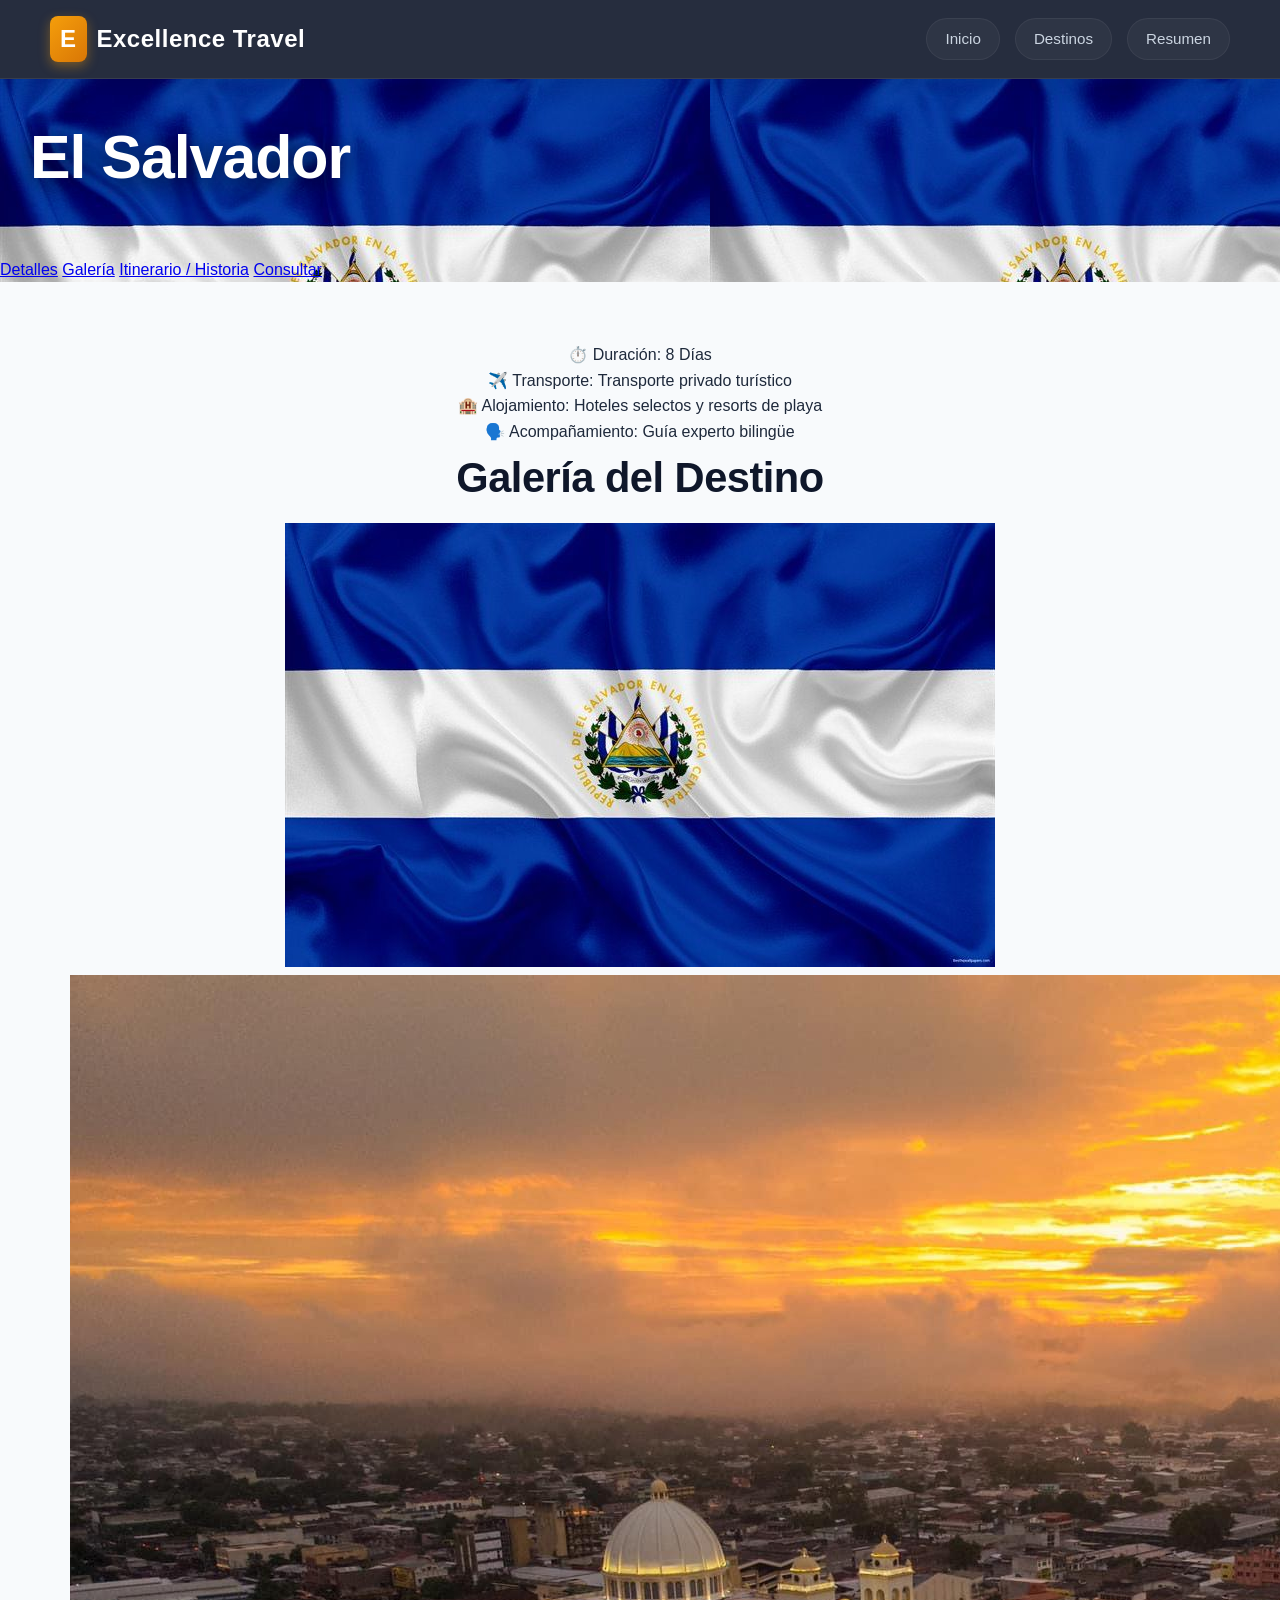
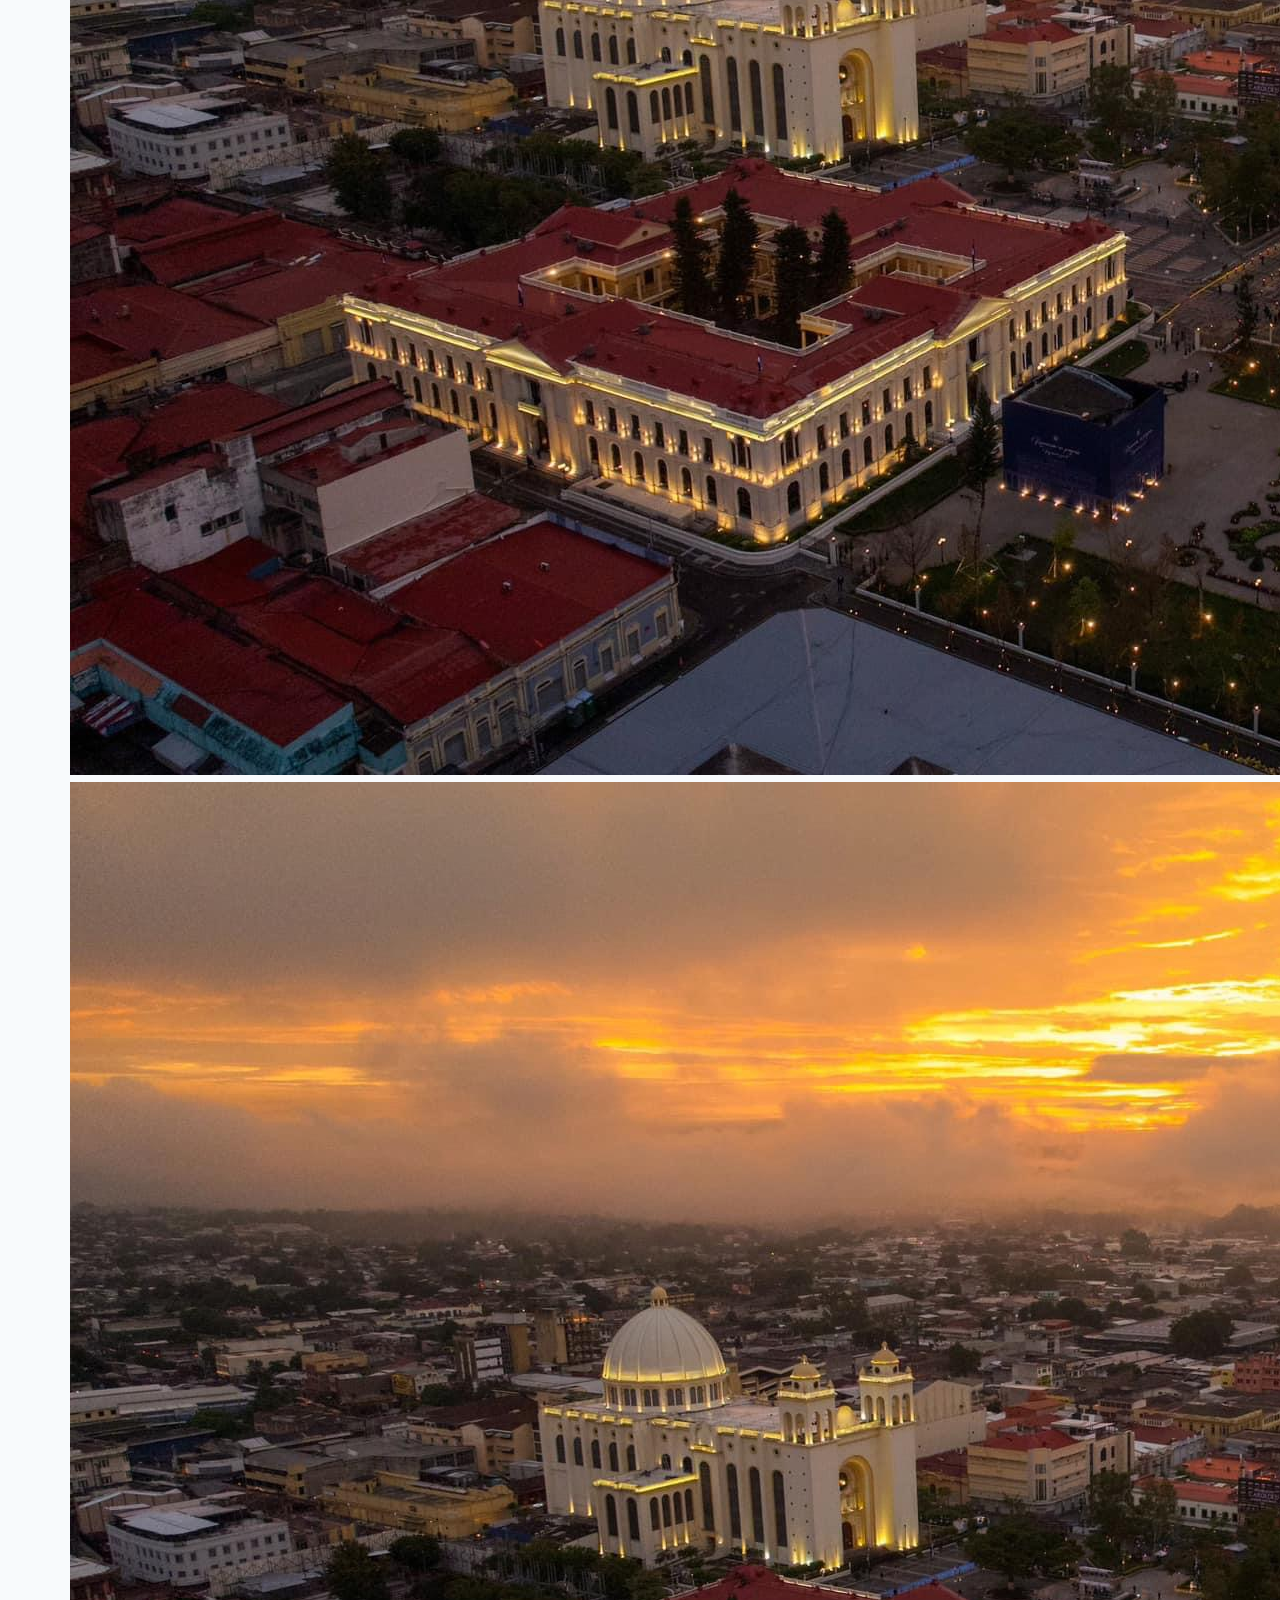
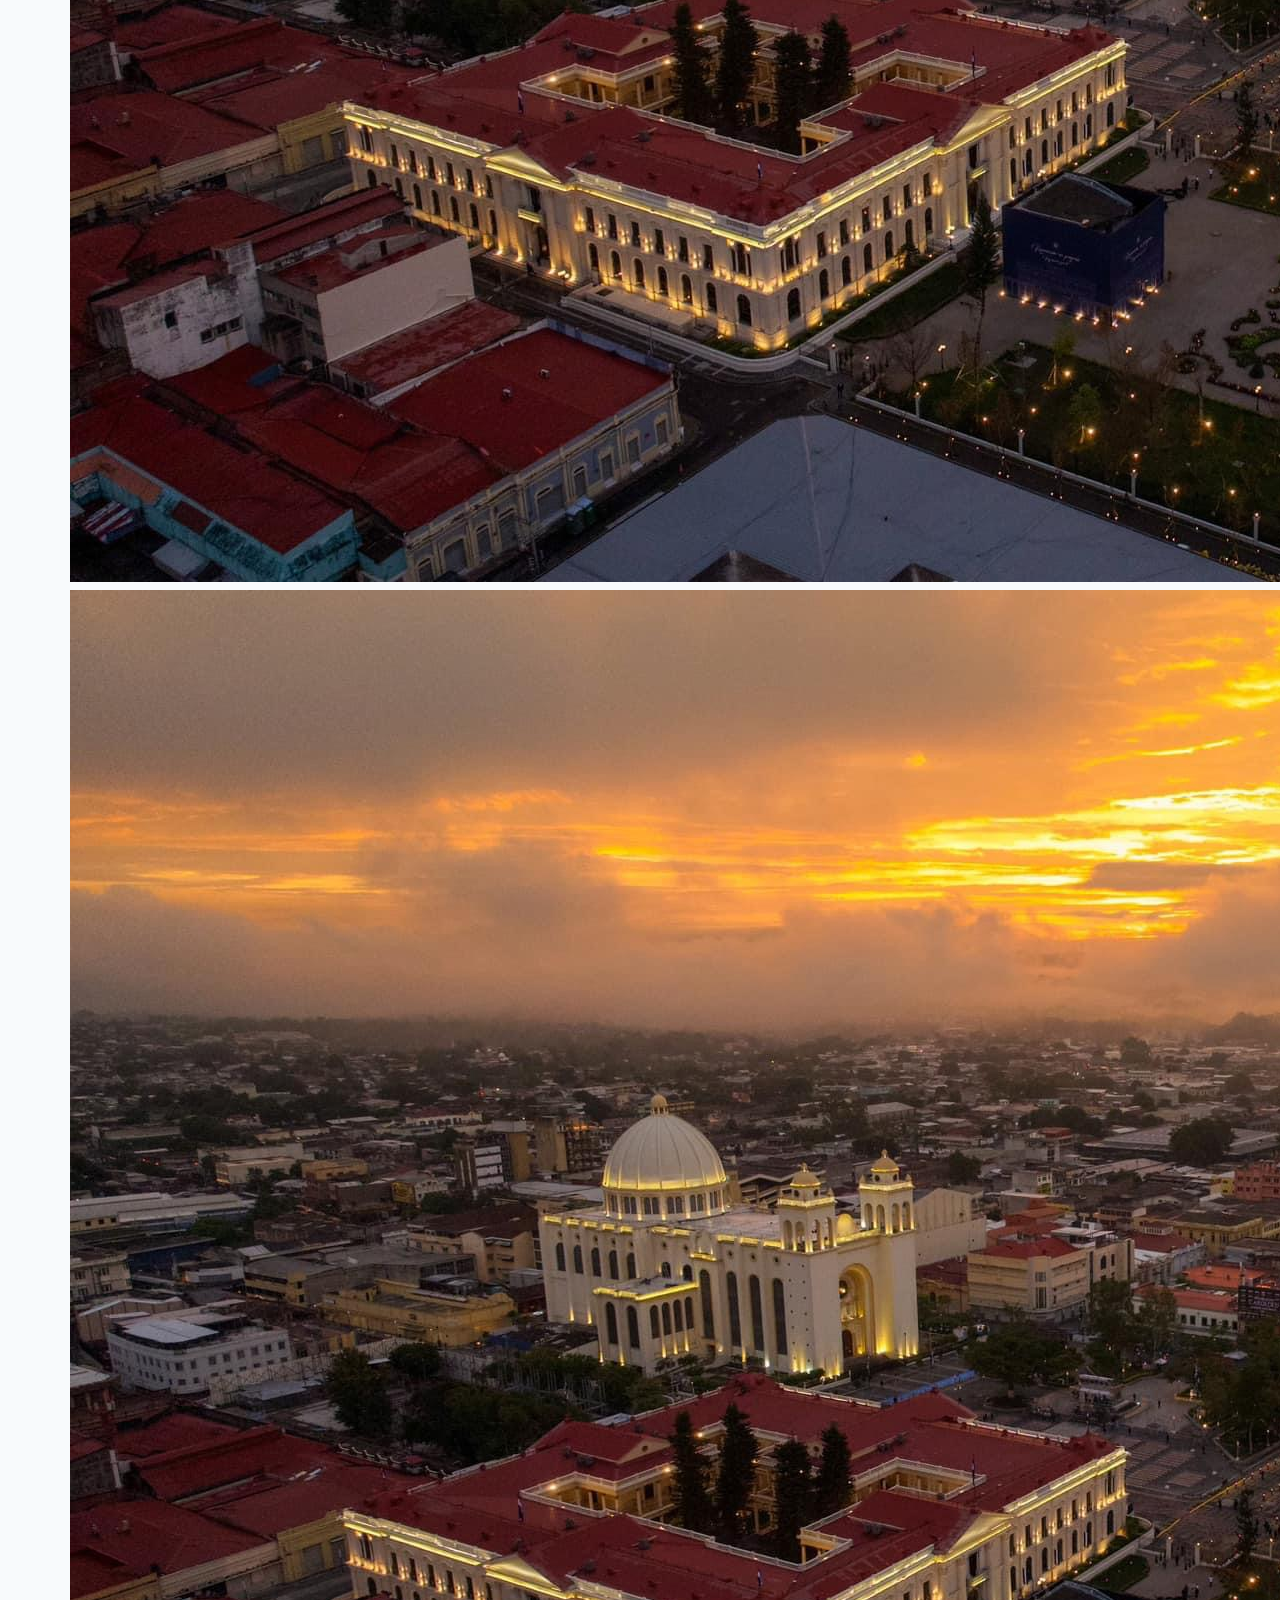
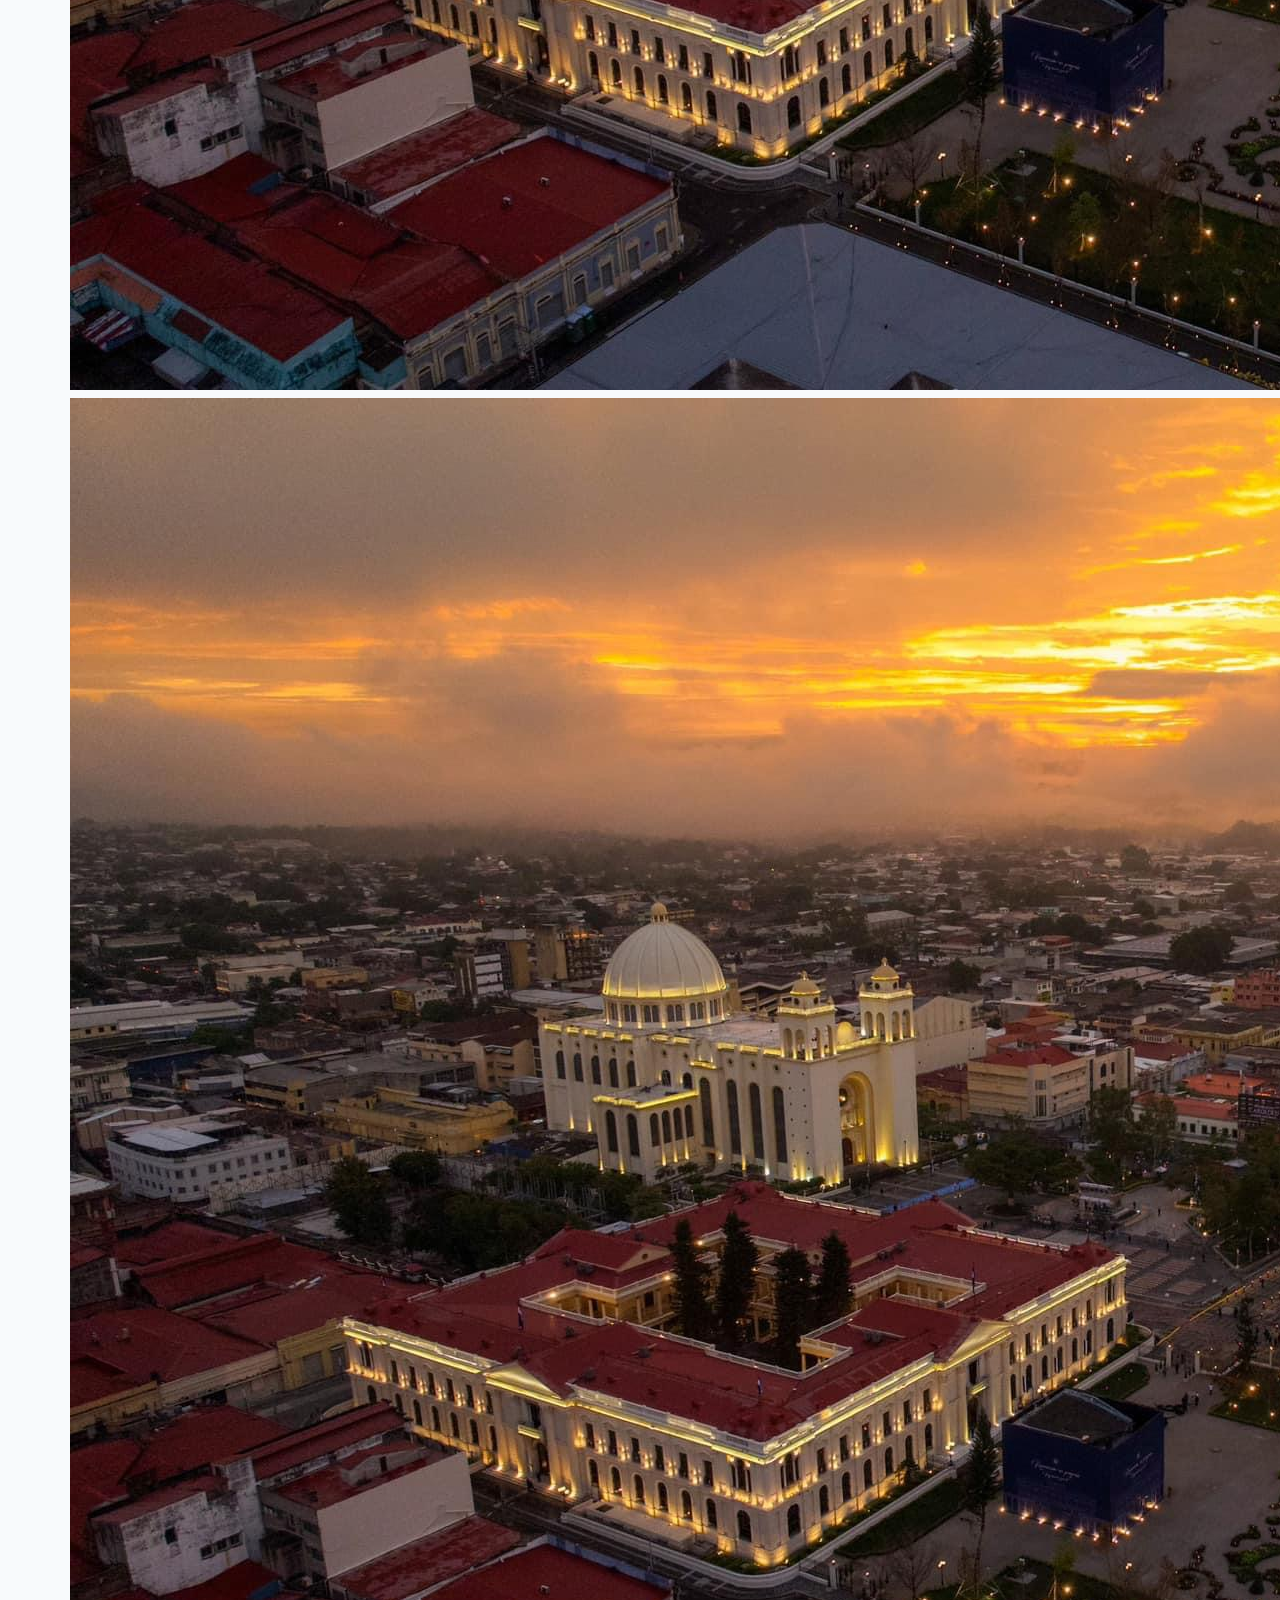
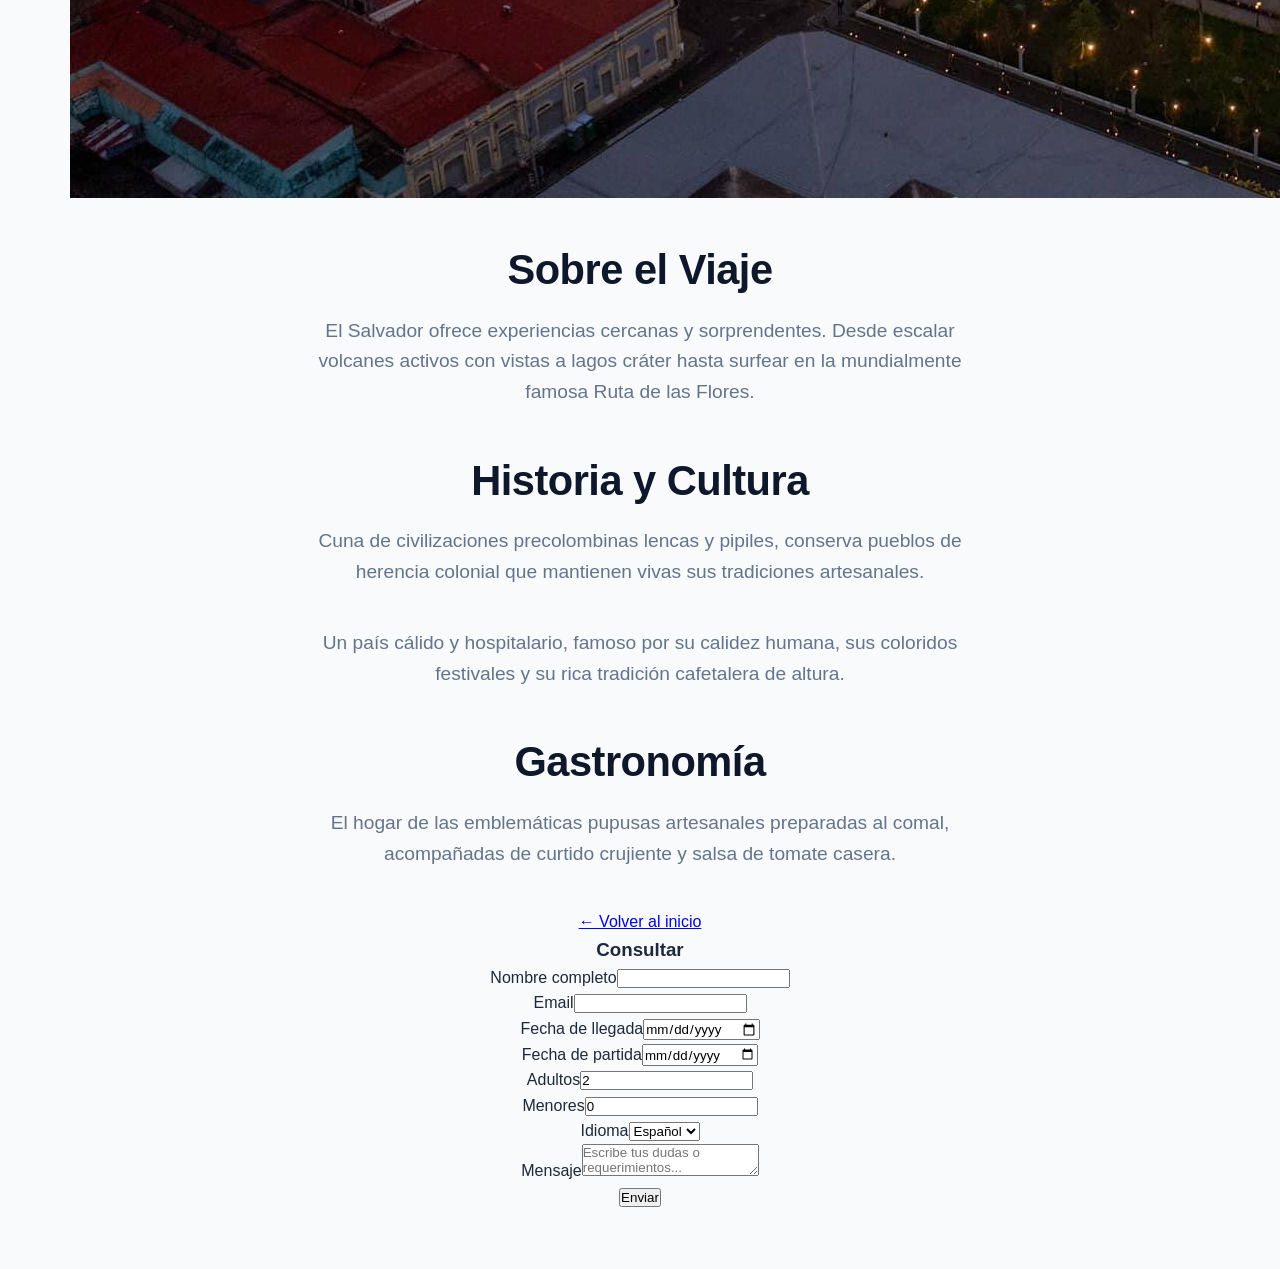
<file: pais_5.html>
<!DOCTYPE html>
<html lang="es">
<head>
    <meta charset="UTF-8">
    <meta name="viewport" content="width=device-width, initial-scale=1.0">
    <title>El Salvador - Agencia de Viajes</title>
    <link rel="stylesheet" href="estilos.css">
</head>
<body>
    <nav class="menu-superior">
        <a href="index.html" class="menu-logo"><span>E</span> Excellence Travel</a>
        <div class="menu-enlaces">
            <a href="index.html">Inicio</a>
            <a href="Menu.html">Destinos</a>
            <a href="Resumen.html">Resumen</a>
        </div>
    </nav>

    <header class="hero-banner" style="background-image: url('salvador.jpg');">
        <div class="hero-content"><h1>El Salvador</h1></div>
        <div class="subnav-banner">
            <a href="#detalles">Detalles</a>
            <a href="#galeria">Galería</a>
            <a href="#historia">Itinerario / Historia</a>
            <a href="#consultar">Consultar</a>
        </div>
    </header>

    <main class="contenedor-agencia">
        <div class="detalles-rapidos" id="detalles">
            <div>⏱️ Duración: <span>8 Días</span></div>
            <div>✈️ Transporte: <span>Transporte privado turístico</span></div>
            <div>🏨 Alojamiento: <span>Hoteles selectos y resorts de playa</span></div>
            <div>🗣️ Acompañamiento: <span>Guía experto bilingüe</span></div>
        </div>

        <div class="grid-layout">
            <div>
                <div class="seccion-bloque" id="galeria">
                    <h2>Galería del Destino</h2>
                    <div class="galeria-principal"><img src="salvador.jpg" alt="El Salvador"></div>
                    <div class="miniaturas">
                        <img src="imagen_5el.jpg" alt="Miniatura">
                        <img src="imagen_5el.jpg" alt="Miniatura">
                        <img src="imagen_5el.jpg" alt="Miniatura">
                        <img src="imagen_5el.jpg" alt="Miniatura">
                    </div>
                </div>

                <div class="seccion-bloque" id="historia" style="margin-top: 2rem;">
                    <h2>Sobre el Viaje</h2>
                    <p>El Salvador ofrece experiencias cercanas y sorprendentes. Desde escalar volcanes activos con vistas a lagos cráter hasta surfear en la mundialmente famosa Ruta de las Flores.</p>
                    <h2>Historia y Cultura</h2>
                    <p>Cuna de civilizaciones precolombinas lencas y pipiles, conserva pueblos de herencia colonial que mantienen vivas sus tradiciones artesanales.</p>
                    <p>Un país cálido y hospitalario, famoso por su calidez humana, sus coloridos festivales y su rica tradición cafetalera de altura.</p>
                    <h2>Gastronomía</h2>
                    <p>El hogar de las emblemáticas pupusas artesanales preparadas al comal, acompañadas de curtido crujiente y salsa de tomate casera.</p>
                </div>
                <div style="margin-top: 2rem;"><a href="index.html" class="btn-volver-atras">← Volver al inicio</a></div>
            </div>

            <div>
                <div class="caja-consultar" id="consultar">
                    <h3>Consultar</h3>
                    <form action="#" method="POST">
                        <div class="form-group"><label>Nombre completo</label><input type="text" required></div>
                        <div class="form-group"><label>Email</label><input type="email" required></div>
                        <div class="form-row">
                            <div class="form-group"><label>Fecha de llegada</label><input type="date"></div>
                            <div class="form-group"><label>Fecha de partida</label><input type="date"></div>
                        </div>
                        <div class="form-row">
                            <div class="form-group"><label>Adultos</label><input type="number" value="2" min="1"></div>
                            <div class="form-group"><label>Menores</label><input type="number" value="0" min="0"></div>
                        </div>
                        <div class="form-group"><label>Idioma</label><select><option>Español</option><option>Inglés</option></select></div>
                        <div class="form-group"><label>Mensaje</label><textarea placeholder="Escribe tus dudas o requerimientos..."></textarea></div>
                        <button type="submit" class="btn-enviar">Enviar</button>
                    </form>
                </div>
            </div>
        </div>
    </main>
</body>
</html>
</file>
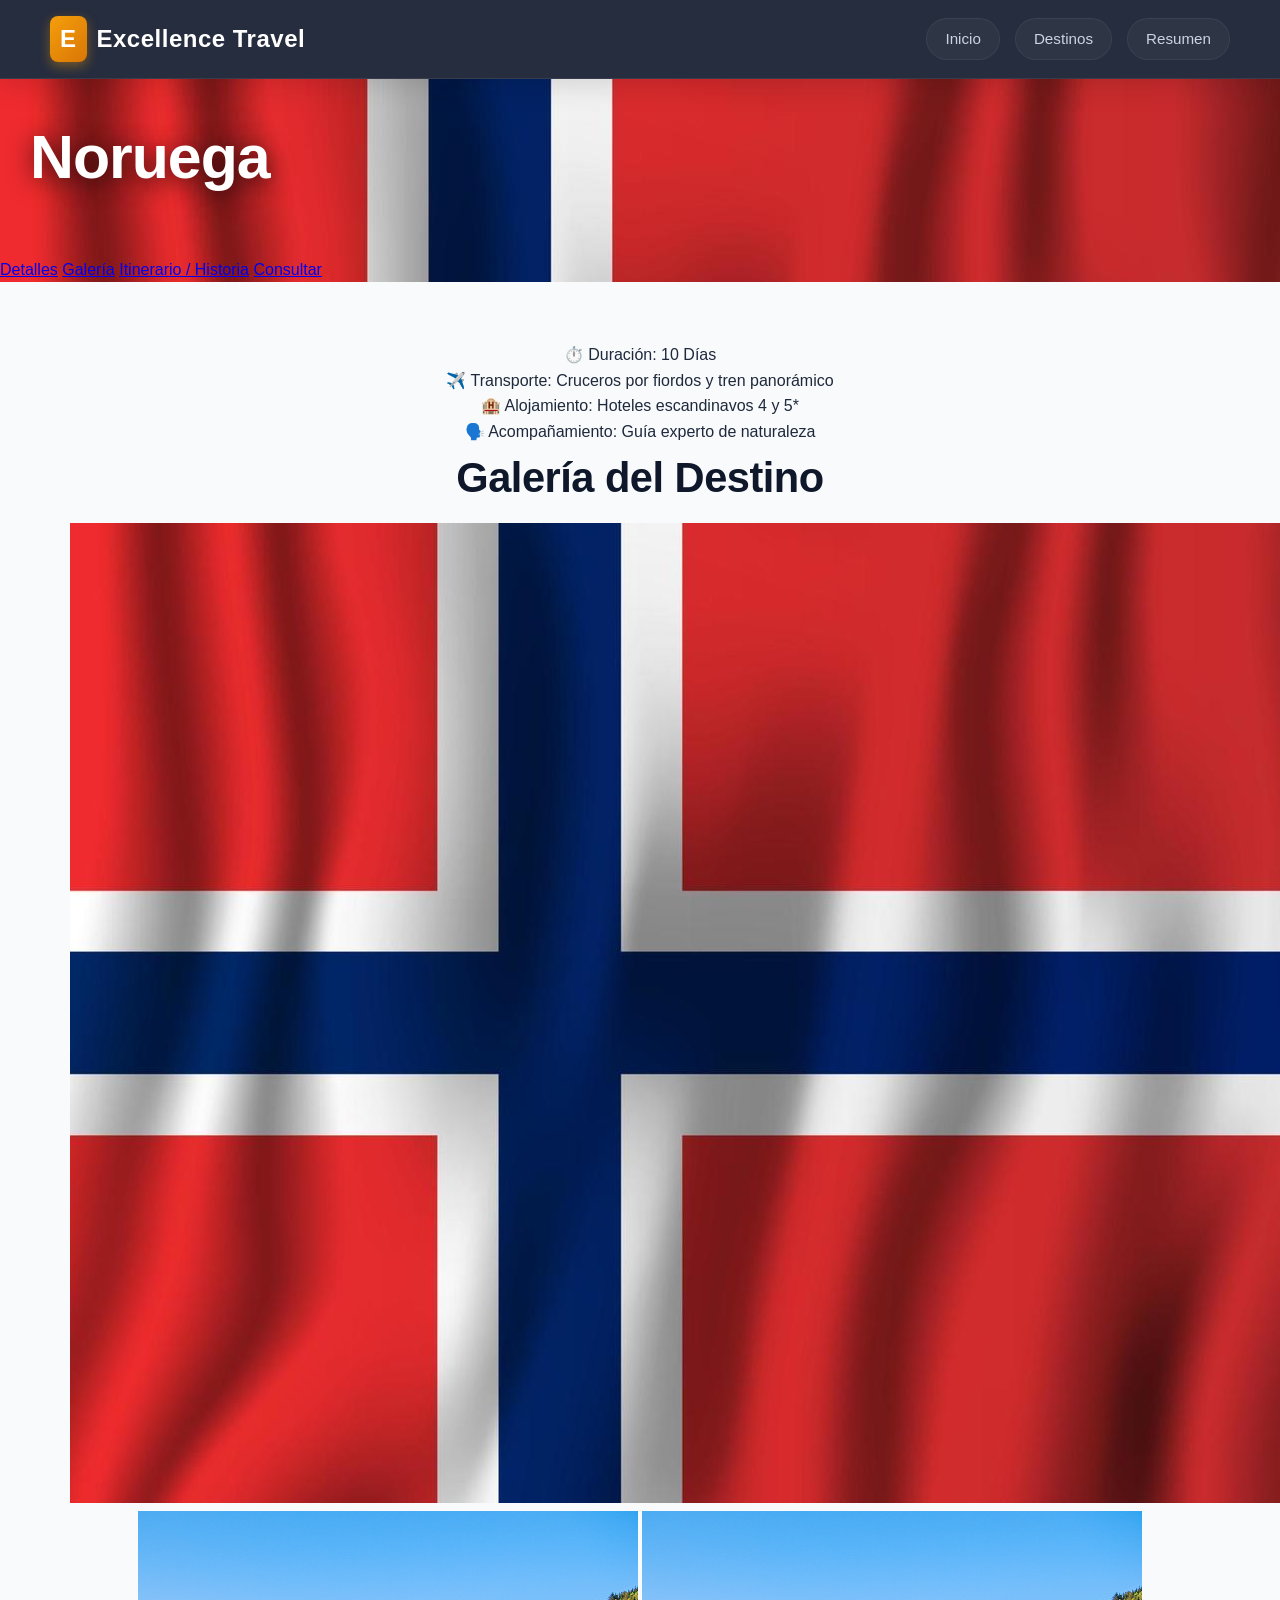
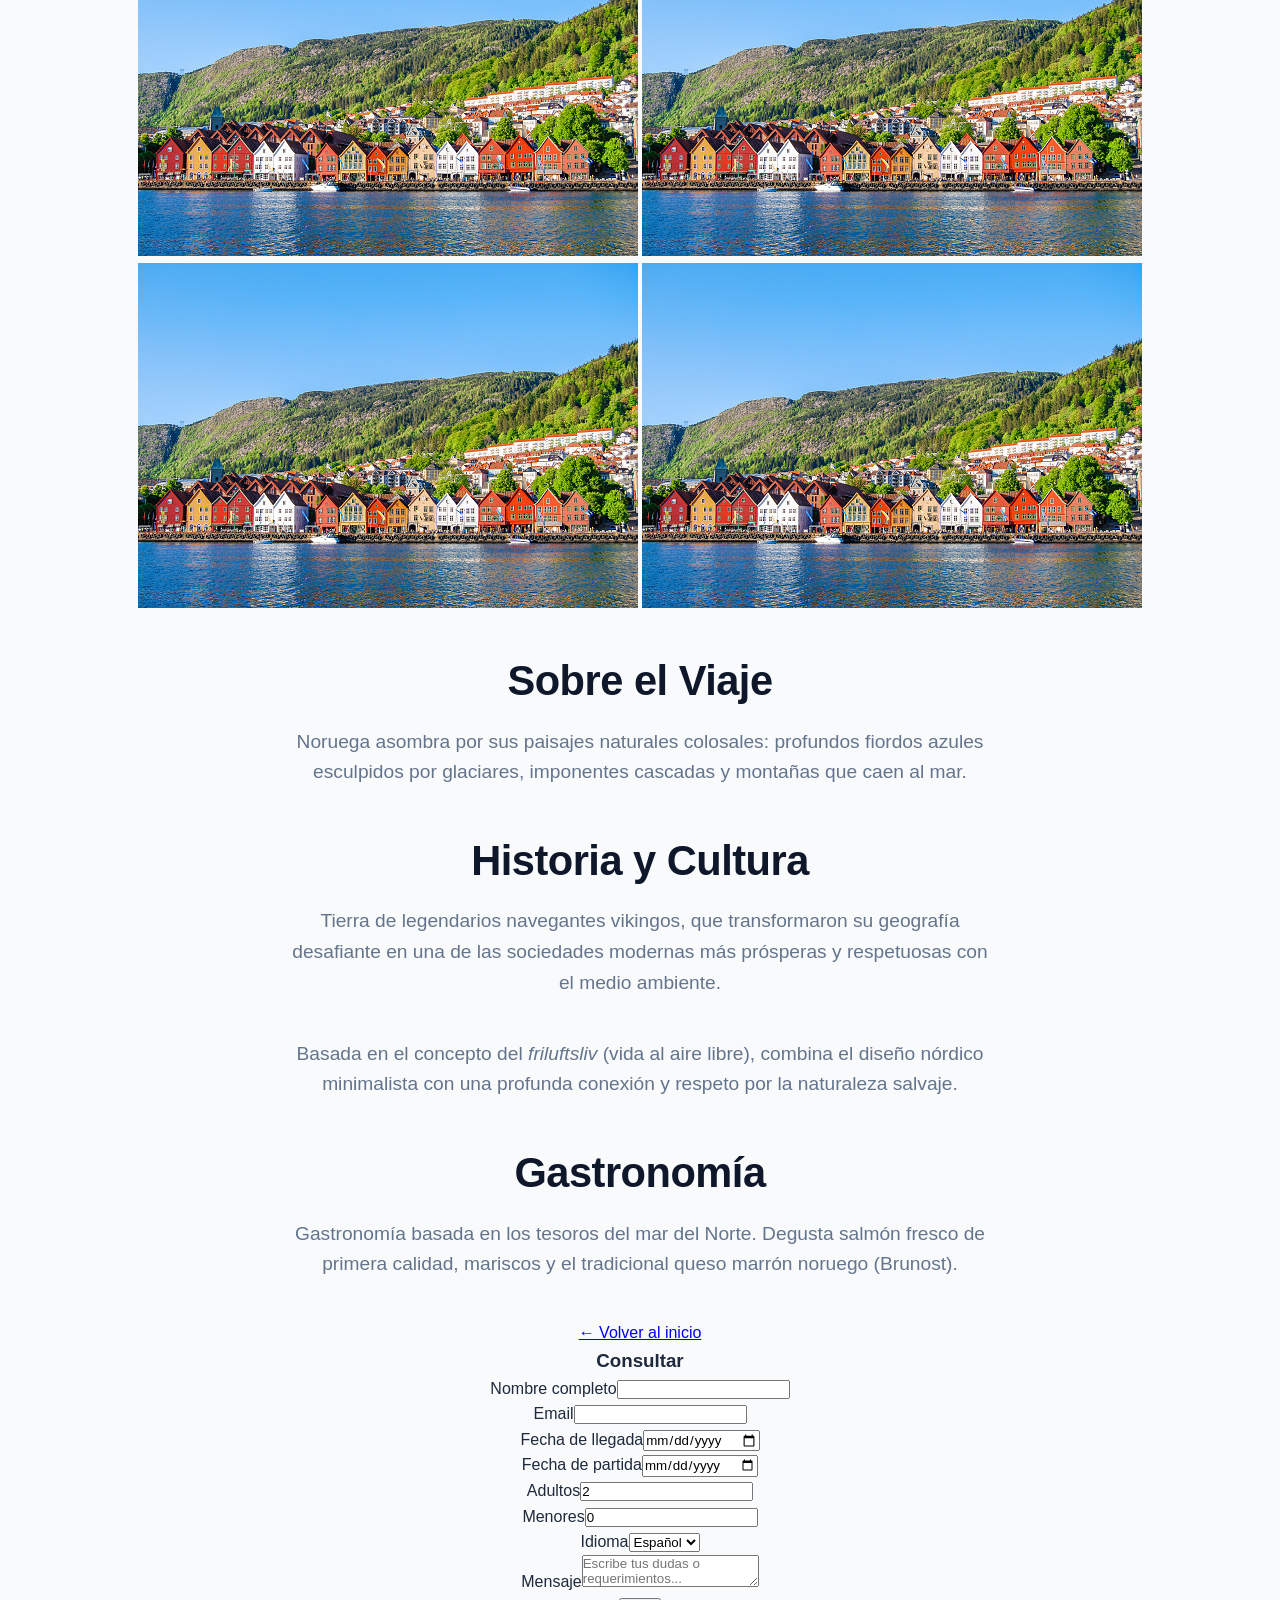
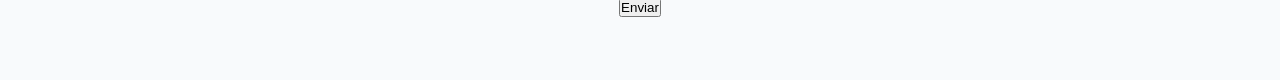
<file: pais_6.html>
<!DOCTYPE html>
<html lang="es">
<head>
    <meta charset="UTF-8">
    <meta name="viewport" content="width=device-width, initial-scale=1.0">
    <title>Noruega - Agencia de Viajes</title>
    <link rel="stylesheet" href="estilos.css">
</head>
<body>
    <nav class="menu-superior">
        <a href="index.html" class="menu-logo"><span>E</span> Excellence Travel</a>
        <div class="menu-enlaces">
            <a href="index.html">Inicio</a>
            <a href="Menu.html">Destinos</a>
            <a href="Resumen.html">Resumen</a>
        </div>
    </nav>

    <header class="hero-banner" style="background-image: url('noruega.jpg');">
        <div class="hero-content"><h1>Noruega</h1></div>
        <div class="subnav-banner">
            <a href="#detalles">Detalles</a>
            <a href="#galeria">Galería</a>
            <a href="#historia">Itinerario / Historia</a>
            <a href="#consultar">Consultar</a>
        </div>
    </header>

    <main class="contenedor-agencia">
        <div class="detalles-rapidos" id="detalles">
            <div>⏱️ Duración: <span>10 Días</span></div>
            <div>✈️ Transporte: <span>Cruceros por fiordos y tren panorámico</span></div>
            <div>🏨 Alojamiento: <span>Hoteles escandinavos 4 y 5*</span></div>
            <div>🗣️ Acompañamiento: <span>Guía experto de naturaleza</span></div>
        </div>

        <div class="grid-layout">
            <div>
                <div class="seccion-bloque" id="galeria">
                    <h2>Galería del Destino</h2>
                    <div class="galeria-principal"><img src="noruega.jpg" alt="Noruega"></div>
                    <div class="miniaturas">
                        <img src="imagen_6n.jpg" alt="Miniatura">
                        <img src="imagen_6n.jpg" alt="Miniatura">
                        <img src="imagen_6n.jpg" alt="Miniatura">
                        <img src="imagen_6n.jpg" alt="Miniatura">
                    </div>
                </div>

                <div class="seccion-bloque" id="historia" style="margin-top: 2rem;">
                    <h2>Sobre el Viaje</h2>
                    <p>Noruega asombra por sus paisajes naturales colosales: profundos fiordos azules esculpidos por glaciares, imponentes cascadas y montañas que caen al mar.</p>
                    <h2>Historia y Cultura</h2>
                    <p>Tierra de legendarios navegantes vikingos, que transformaron su geografía desafiante en una de las sociedades modernas más prósperas y respetuosas con el medio ambiente.</p>
                    <p>Basada en el concepto del <em>friluftsliv</em> (vida al aire libre), combina el diseño nórdico minimalista con una profunda conexión y respeto por la naturaleza salvaje.</p>
                    <h2>Gastronomía</h2>
                    <p>Gastronomía basada en los tesoros del mar del Norte. Degusta salmón fresco de primera calidad, mariscos y el tradicional queso marrón noruego (Brunost).</p>
                </div>
                <div style="margin-top: 2rem;"><a href="index.html" class="btn-volver-atras">← Volver al inicio</a></div>
            </div>

            <div>
                <div class="caja-consultar" id="consultar">
                    <h3>Consultar</h3>
                    <form action="#" method="POST">
                        <div class="form-group"><label>Nombre completo</label><input type="text" required></div>
                        <div class="form-group"><label>Email</label><input type="email" required></div>
                        <div class="form-row">
                            <div class="form-group"><label>Fecha de llegada</label><input type="date"></div>
                            <div class="form-group"><label>Fecha de partida</label><input type="date"></div>
                        </div>
                        <div class="form-row">
                            <div class="form-group"><label>Adultos</label><input type="number" value="2" min="1"></div>
                            <div class="form-group"><label>Menores</label><input type="number" value="0" min="0"></div>
                        </div>
                        <div class="form-group"><label>Idioma</label><select><option>Español</option><option>Inglés</option></select></div>
                        <div class="form-group"><label>Mensaje</label><textarea placeholder="Escribe tus dudas o requerimientos..."></textarea></div>
                        <button type="submit" class="btn-enviar">Enviar</button>
                    </form>
                </div>
            </div>
        </div>
    </main>
</body>
</html>
</file>
<file: estilos.css>
/* --- ESTILOS GENERALES Y RESET --- */
* {
    margin: 0;
    padding: 0;
    box-sizing: border-box;
    font-family: 'Segoe UI', -apple-system, BlinkMacSystemFont, Roboto, Oxygen, Ubuntu, Cantarell, sans-serif;
}

body {
    background-color: #f8fafc;
    color: #1e293b;
    line-height: 1.6;
    overflow-x: hidden;
}

/* --- MENÚ SUPERIOR (GLASSMORPHISM) --- */
.menu-superior {
    background: rgba(15, 23, 42, 0.9);
    backdrop-filter: blur(12px);
    -webkit-backdrop-filter: blur(12px);
    padding: 16px 50px;
    display: flex;
    justify-content: space-between;
    align-items: center;
    box-shadow: 0 4px 30px rgba(0, 0, 0, 0.15);
    position: sticky;
    top: 0;
    z-index: 1000;
    border-bottom: 1px solid rgba(255, 255, 255, 0.08);
}

.menu-logo {
    color: #ffffff;
    font-size: 1.5rem;
    font-weight: 700;
    text-decoration: none;
    letter-spacing: 0.5px;
    display: flex;
    align-items: center;
}

.menu-logo span {
    background: linear-gradient(135deg, #f59e0b, #d97706);
    color: white;
    padding: 4px 10px;
    border-radius: 8px;
    margin-right: 10px;
    box-shadow: 0 4px 12px rgba(245, 158, 11, 0.4);
}

.menu-enlaces {
    display: flex;
    gap: 15px;
    align-items: center;
    flex-wrap: wrap;
}

.menu-enlaces a {
    color: #cbd5e1;
    text-decoration: none;
    font-size: 0.95rem;
    font-weight: 500;
    padding: 8px 18px;
    border-radius: 30px;
    transition: all 0.3s ease;
    display: flex;
    align-items: center;
    background: rgba(255, 255, 255, 0.04);
    border: 1px solid rgba(255, 255, 255, 0.06);
}

.menu-enlaces a:hover {
    background: linear-gradient(135deg, #f59e0b, #d97706);
    color: white;
    transform: translateY(-2px);
    box-shadow: 0 6px 20px rgba(245, 158, 11, 0.35);
    border-color: transparent;
}

/* --- BANNER CON VIDEO DE FONDO --- */
.hero-video-container {
    position: relative;
    width: 100%;
    height: 80vh;
    overflow: hidden;
    display: flex;
    align-items: center;
    justify-content: center;
    text-align: center;
}

.hero-video-container::after {
    content: '';
    position: absolute;
    top: 0;
    left: 0;
    width: 100%;
    height: 100%;
    background: linear-gradient(to bottom, rgba(15, 23, 42, 0.3), rgba(15, 23, 42, 0.8));
    z-index: 1;
    pointer-events: none;
}

#video-fondo {
    position: absolute;
    top: 50%;
    left: 50%;
    min-width: 100%;
    min-height: 100%;
    width: auto;
    height: auto;
    transform: translate(-50%, -50%);
    object-fit: cover;
    z-index: 0;
    filter: brightness(0.6) contrast(1.1);
}

.hero-content {
    position: relative;
    z-index: 2;
    color: white;
    padding: 30px;
    max-width: 900px;
}

.hero-content h1 {
    font-size: 3.8rem;
    margin-bottom: 20px;
    font-weight: 800;
    color: #ffffff;
    letter-spacing: -1px;
    text-shadow: 0 4px 25px rgba(0, 0, 0, 0.7);
    animation: fadeInDown 0.8s ease-out;
}

.hero-content p {
    font-size: 1.4rem;
    color: #e2e8f0;
    text-shadow: 0 2px 15px rgba(0, 0, 0, 0.7);
    font-weight: 400;
    animation: fadeInUp 0.8s ease-out;
}

/* --- CONTENEDOR PRINCIPAL --- */
.contenedor-agencia {
    max-width: 1200px;
    margin: 60px auto;
    padding: 0 30px;
    text-align: center;
}

.contenedor-agencia h2 {
    font-size: 2.6rem;
    color: #0f172a;
    margin-bottom: 12px;
    font-weight: 800;
    letter-spacing: -0.5px;
}

.contenedor-agencia p {
    font-size: 1.2rem;
    color: #64748b;
    max-width: 700px;
    margin: 0 auto 40px auto;
}

/* --- CUADRÍCULA DE DESTINOS (TARJETAS MODERNAS) --- */
.grid-destinos {
    display: grid;
    grid-template-columns: repeat(auto-fit, minmax(320px, 1fr));
    gap: 30px;
    margin-top: 20px;
}

.tarjeta-destino {
    background: #ffffff;
    border-radius: 20px;
    overflow: hidden;
    text-decoration: none;
    color: #1e293b;
    box-shadow: 0 10px 30px rgba(0, 0, 0, 0.05);
    border: 1px solid #e2e8f0;
    transition: all 0.4s cubic-bezier(0.16, 1, 0.3, 1);
    display: flex;
    flex-direction: column;
    text-align: left;
}

.tarjeta-destino:hover {
    transform: translateY(-10px);
    box-shadow: 0 20px 40px rgba(15, 23, 42, 0.12);
    border-color: #cbd5e1;
}

.tarjeta-destino img {
    width: 100%;
    height: 220px;
    object-fit: cover;
    transition: transform 0.6s cubic-bezier(0.16, 1, 0.3, 1);
}

.tarjeta-destino:hover img {
    transform: scale(1.05);
}

.tarjeta-destino span {
    padding: 24px;
    font-size: 1.3rem;
    font-weight: 700;
    color: #0f172a;
    display: block;
    background: #ffffff;
}

/* --- ANIMACIONES --- */
@keyframes fadeInDown {
    from {
        opacity: 0;
        transform: translateY(-25px);
    }
    to {
        opacity: 1;
        transform: translateY(0);
    }
}

@keyframes fadeInUp {
    from {
        opacity: 0;
        transform: translateY(25px);
    }
    to {
        opacity: 1;
        transform: translateY(0);
    }
}
</file>
